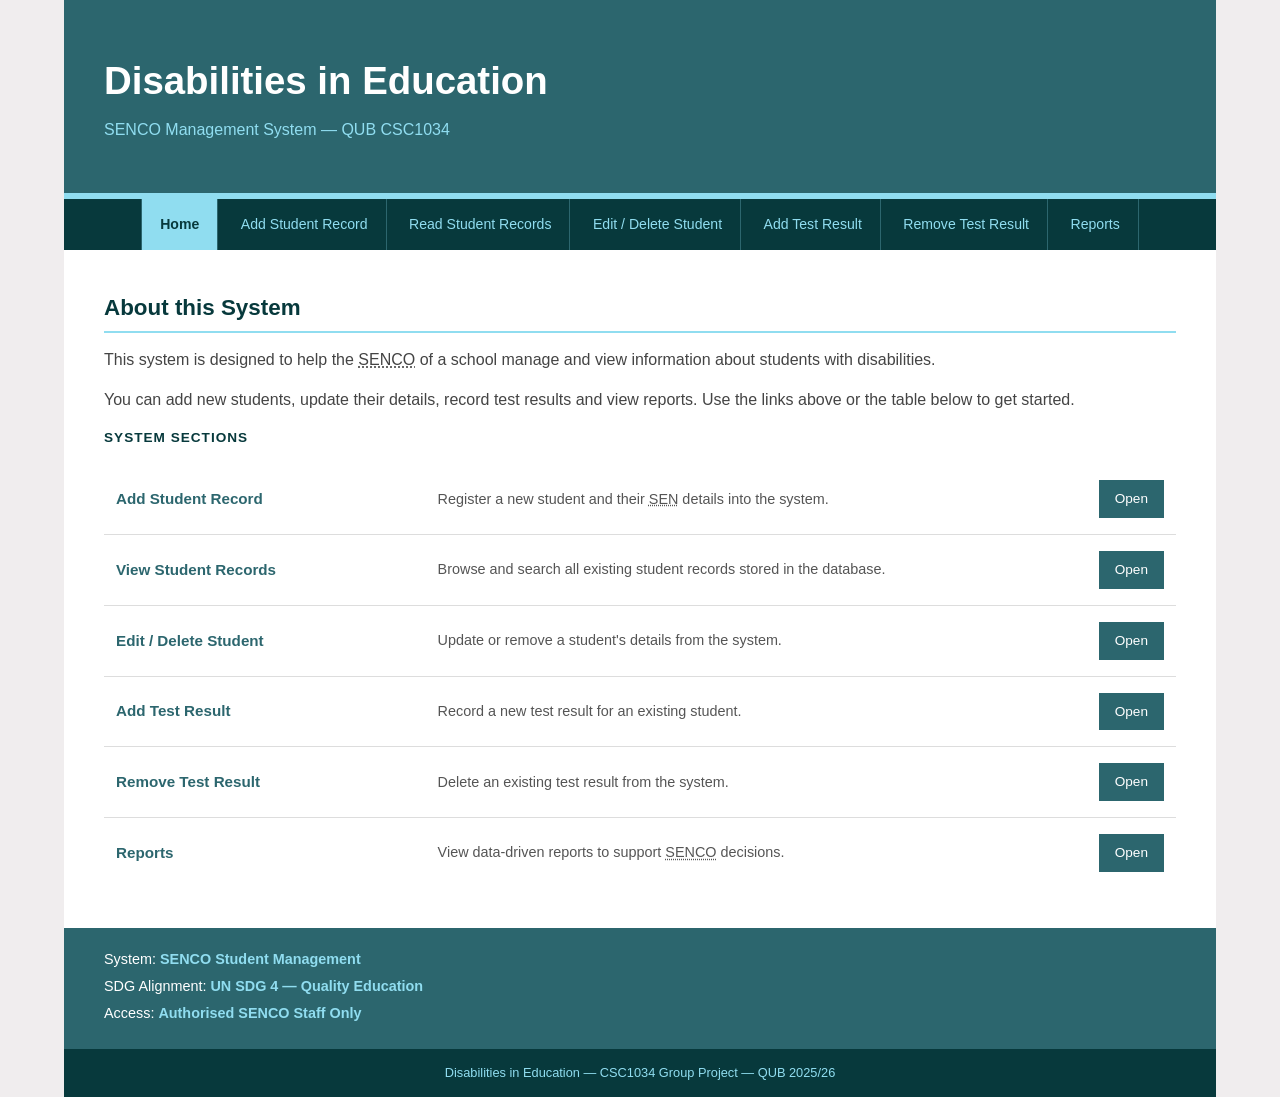
<file: main/index.html>
<!DOCTYPE html>
<html lang="en">
<head>
    <meta charset="UTF-8">
    <meta name="viewport" content="width=device-width, initial-scale=1.0">
    <title>Disabilities in Education</title>
    <link rel="stylesheet" href="css/style.css">
</head>
<body>
    <div class="wrapper">

        <div class="banner">
            <h1>Disabilities in Education</h1>
            <p>SENCO Management System &mdash; QUB CSC1034</p>
        </div>

        <div class="nav">
            <a href="index.html" class="active">Home</a>
            <a href="addRecord.html">Add Student Record</a>
            <a href="readRecords.html">Read Student Records</a>
            <a href="changeRecords.html">Edit / Delete Student</a>
            <a href="addNewTestResult.html">Add Test Result</a>
            <a href="removeTestResult.html">Remove Test Result</a>
            <a href="reports.html">Reports</a>
        </div>

        <div class="main">
            <h2>About this System</h2>
            <p>This system is designed to help the <abbr title="Special Educational Needs Co-Ordinator">SENCO</abbr> of a school manage and view information about students with disabilities.</p>
            <p>You can add new students, update their details, record test results and view reports. Use the links above or the table below to get started.</p>

            <div class="sections">
                <h3>System Sections</h3>
                <table>
                    <tr>
                        <td>Add Student Record</td>
                        <td>Register a new student and their <abbr title="Special Educational Need">SEN</abbr> details into the system.</td>
                        <td><a href="addRecord.html" class="btn">Open</a></td>
                    </tr>
                    <tr>
                        <td>View Student Records</td>
                        <td>Browse and search all existing student records stored in the database.</td>
                        <td><a href="readRecords.html" class="btn">Open</a></td>
                    </tr>
                    <tr>
                        <td>Edit / Delete Student</td>
                        <td>Update or remove a student's details from the system.</td>
                        <td><a href="changeRecords.html" class="btn">Open</a></td>
                    </tr>
                    <tr>
                        <td>Add Test Result</td>
                        <td>Record a new test result for an existing student.</td>
                        <td><a href="addNewTestResult.html" class="btn">Open</a></td>
                    </tr>
                    <tr>
                        <td>Remove Test Result</td>
                        <td>Delete an existing test result from the system.</td>
                        <td><a href="removeTestResult.html" class="btn">Open</a></td>
                    </tr>
                    <tr>
                        <td>Reports</td>
                        <td>View data-driven reports to support <abbr title="Special Educational Needs Co-Ordinator">SENCO</abbr> decisions.</td>
                        <td><a href="reports.html" class="btn">Open</a></td>
                    </tr>
                </table>
            </div>
        </div>

        <div class="info-bar">
            <p>System: <span>SENCO Student Management</span></p>
            <p>SDG Alignment: <span>UN SDG 4 &mdash; Quality Education</span></p>
            <p>Access: <span>Authorised SENCO Staff Only</span></p>
        </div>

        <div class="footer">
            <p>Disabilities in Education &mdash; CSC1034 Group Project &mdash; QUB 2025/26</p>
        </div>

    </div>
</body>
</html>
</file>
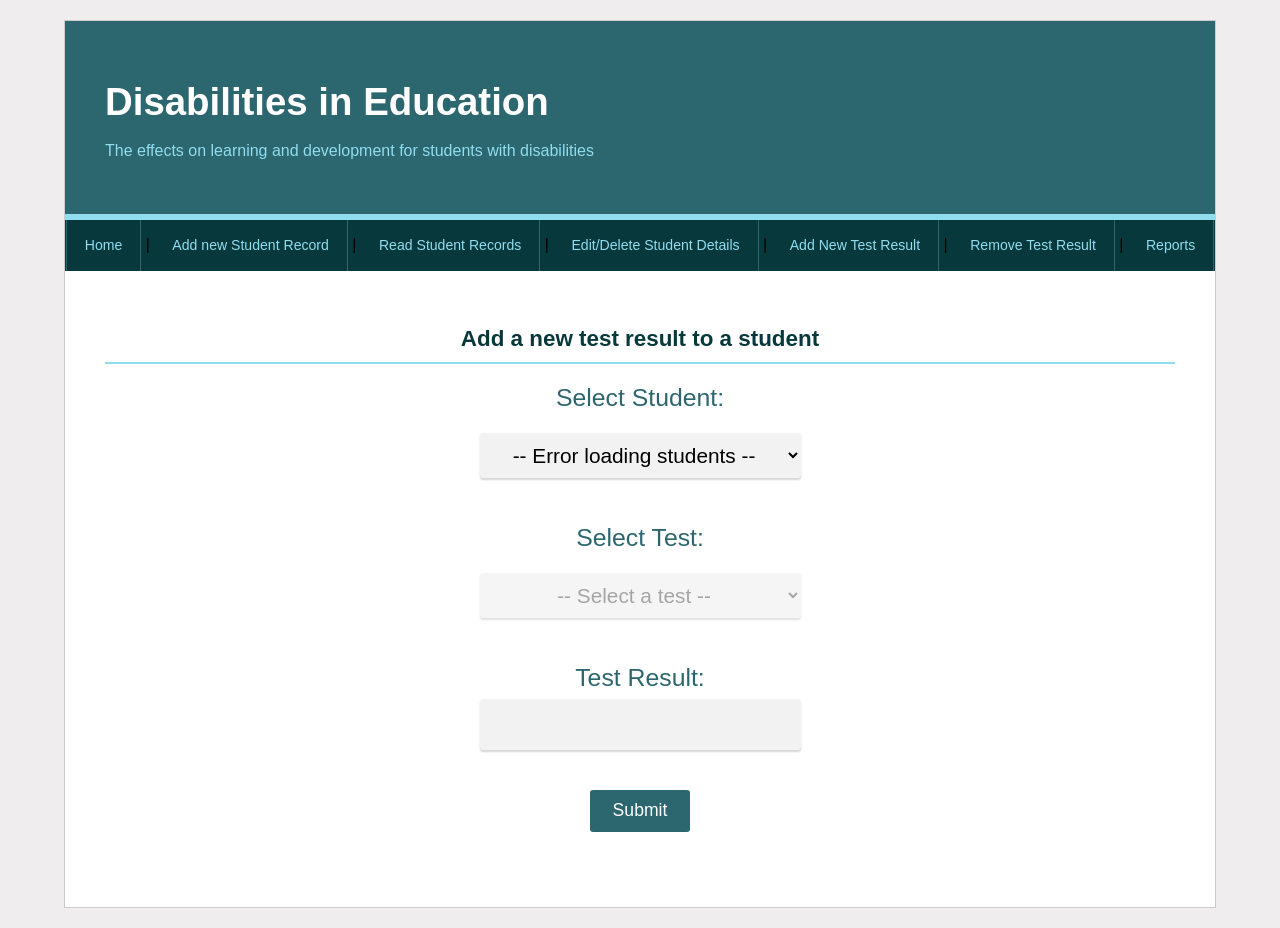
<file: main/addNewTestResult.html>
<!doctype html>
<html lang="en">
  <head>
    <meta charset="UTF-8" />
    <meta name="viewport" content="width=device-width, initial-scale=1.0" />
    <title>Disabilities in Education</title>
    <link rel="stylesheet" href="css/style.css" />
    <link rel="stylesheet" href="css/fixedFormStyling.css" />
  </head>
  <body>
    <div class="content">

      <div class="banner">
        <h1>Disabilities in Education</h1>
        <p>The effects on learning and development for students with disabilities</p>
      </div>

      <div class="nav">
        <p>
          <a href="index.html">Home</a> |
          <a href="addRecord.html">Add new Student Record</a> |
          <a href="readRecords.html">Read Student Records</a> |
          <a href="changeRecords.html">Edit/Delete Student Details</a> |
          <a href="addNewTestResult.html">Add New Test Result</a> |
          <a href="removeTestResult.html">Remove Test Result</a> |
          <a href="reports.html">Reports</a>
        </p>
      </div>

      <div class="main">
        <h2>Add a new test result to a student</h2>

        <form>

           <!-- ── Student Selection ── -->
          <div class="form-group">
            <label for="studentSelect" class="form-label select-label">Select Student:</label>
            <select id="studentSelect" name="studentID" class="form-input form-select">
              <option value="">-- Loading students... --</option>
            </select>
          </div>

          <!-- ── Test Selection ── -->
          <div class="form-group">
            <label for="testSelect" class="form-label select-label">Select Test:</label>
            <select id="testSelect" name="test" class="form-input form-select">
              <option value="">-- Select a test --</option>
              <!-- Options will be populated by JS -->
            </select>
          </div>

          <!-- ── Selected Test Info (populated by JS) ── -->
          <div id="testDetails" class="test-details"></div>

         


          <!-- ── Test Result ── -->
          <div class="form-group">
            <label for="testResult" class="form-label">Test Result:</label>
                <input type="number" id="testResult" name="testResult" class="form-input">
          </div>

          <input type="submit" class="form-btn" value="Submit" />

        </form>

        <div class="message" id="testMessage"></div>

      </div><!-- /.main -->
    </div><!-- /.content -->

    <script src="js/useSQL.js"></script>
    <script src="js/validation.js"></script>
    <script src="js/SQL_possible_methods/student.js"></script>
    <script src="js/SQL_possible_methods/test.js"></script>
    <script>

      let maxMarks = 0;
      document.getElementById('testSelect').disabled = true;
      document.getElementById('testResult').disabled = true;

      const createSelectOptions = (options) => {
        const selectElement = document.querySelector("#testSelect");

        for (let option of options) {
          const optionElement = document.createElement("option");
          optionElement.value = option.Test_ID;
          optionElement.textContent = option.Name;
          selectElement.appendChild(optionElement);
        }
      }
      
      document.addEventListener("DOMContentLoaded", async () => {
        
        
        // ── Element references ──
        let selectedTestId       = null;
        const testSelect         = document.querySelector("#testSelect");
        const studentSelect      = document.querySelector("#studentSelect");
        const testDetailsElement = document.querySelector("#testDetails");
        const messageDiv         = document.querySelector("#testMessage");
        const form               = document.querySelector("form");
        
        // ── Helpers ──
        
  
        const determineGrade = async (score, selectedTestDetails) => {
          const selectedTestLevel = selectedTestDetails.Name.split(" ")[0]; 

          const percentage = (score / selectedTestDetails.Total_Marks) * 100;

          switch (selectedTestLevel){
            case 'KS3':
            case 'GCSE':
              if (percentage >= 90) return 'A*';
              if (percentage >= 80) return 'A';
              if (percentage >= 70) return 'B';
              if (percentage >= 60) return 'C';
              if (percentage >= 50) return 'D';
              if (percentage >= 40) return 'E';
              if (percentage >= 30) return 'U';
              return 'Level 1';
              break;
            case 'AS':
            case 'A2':
              if (percentage >= 90) return 'A*';
              if (percentage >= 80) return 'A';
              if (percentage >= 70) return 'B';
              if (percentage >= 60) return 'C';
              if (percentage >= 50) return 'D';
              if (percentage >= 40) return 'E';
              return 'U';
              break;
            case 'BTEC':
              if (percentage >= 85) return 'Distinction*';
              if (percentage >= 70) return 'Distinction';
              if (percentage >= 60) return 'Merit';
              if (percentage >= 50) return 'Pass';
              return 'Fail';
              break;
          }
        };
        
        const showMessage = (message, type) => {
          messageDiv.textContent = message;
          messageDiv.className   = `message ${type}`;
        };

        const getSelectedTestDetails = async () => {
          if (!selectedTestId) {
            return { error: "No test selected" };
          }
          const query  = `SELECT Test_ID, Name, Total_Marks, Pass_Marks FROM Test WHERE Test_ID = ${selectedTestId};`;
          const result = await runQuery(query);
          return result;
        };

        const determinePassOrFail = (score, passMark = 60) => {
          return score >= passMark ? 1 : 0;
        };

        // ── Populate student dropdown on page load ──

        const loadStudents = async () => {
          const result = await getAllStudents();

          if (!result || result.error) {
            studentSelect.innerHTML = `<option value="">-- Error loading students --</option>`;
            return;
          }

          studentSelect.innerHTML = `<option value="">-- Select a student --</option>`;
          result.data.forEach(student => {
            const option = document.createElement("option");
            option.value       = student.Student_ID;
            option.textContent = `${student.Surname}, ${student.Forename} (ID: ${student.Student_ID})`;
            studentSelect.appendChild(option);
          });
        };

        await loadStudents();

        // ── Test dropdown change: show test details ──

        testSelect.addEventListener("change", async (event) => {
          selectedTestId = event.target.value;

          if (!selectedTestId) {
            testDetailsElement.textContent = "";
            return;
          }

          const result = await getSelectedTestDetails();

          if (!result || result.error) {
            testDetailsElement.textContent = "Error fetching test details: " + (result?.error ?? "Unknown error");
            return;
          }

          const testDetails = result.data[0];
          maxMarks = testDetails.Total_Marks;

          if (testDetails) {
            testDetailsElement.textContent =
              `Selected Test: ${testDetails.Name} | ` +
              `Total Marks: ${testDetails.Total_Marks} | ` +
              `Pass Marks: ${testDetails.Pass_Marks}`;
          } else {
            testDetailsElement.textContent = "Selected test details not found.";
          }
        });

        // ── Form submit ──

        form.addEventListener("submit", async (event) => {
          event.preventDefault();

          let selectedTestId = document.querySelector("#testSelect").value;
          const studentId      = document.querySelector("#studentSelect").value;
          const testResult     = document.querySelector("#testResult").value;

          if(Number(testResult) > Number(maxMarks)) {
            showMessage("Error, test result cannot be higher than max marks", "error");
            return;
          }
          const selectedTestDetailsResult = await getSelectedTestDetails();
          if (!selectedTestDetailsResult || selectedTestDetailsResult.error) {
            showMessage("Error fetching test details for validation: " + (selectedTestDetailsResult ? selectedTestDetailsResult.error : "Unknown error"), "error");
            return;
          }
          const selectedTestDetails = selectedTestDetailsResult.data[0];

          const grade = await determineGrade(testResult, selectedTestDetails);

          const testResults = {
            studentId : studentId,
            testId    : selectedTestId,
            score     : testResult,
            grade     : grade
          };

          // Validate inputs
          const validationMessage = validateTestResult(testResults, selectedTestDetails);
          if (validationMessage) {
            showMessage(validationMessage, "error");
            return;
          }

          // Fetch test details for pass mark
          const detailsResult = await getSelectedTestDetails();
          if (!detailsResult || detailsResult.error) {
            showMessage("Error fetching test details: " + (detailsResult?.error ?? "Unknown error"), "error");
            return;
          }

          const insertResult = await AddTestResult(
            escapeSql(testResults.studentId),
            escapeSql(testResults.testId),
            escapeSql(testResults.score),
            escapeSql(testResults.grade)
          );

          if (!insertResult || insertResult.error) {
            showMessage("Database error" + (insertResult ? ": " + insertResult.error : ""), "error");
            return;
          }

          showMessage("Test result added successfully!", "success");
          form.reset();
          selectedTestId = null;
          testDetailsElement.textContent = "";

          // Reload students in case any were added
          await loadStudents();
        });

        studentSelect.addEventListener("change", async (event) => {

          const testSelect = document.querySelector("#testSelect");
          testSelect.innerHTML = `<option value="">-- Select a test --</option>`;

          document.getElementById('testSelect').disabled = false;
          document.getElementById('testResult').disabled = false;
          
          const studentId = studentSelect.value;

          const getTestSql = `SELECT DISTINCT t.Test_ID, t.Name FROM Test t JOIN Class_Test ct on t.Test_ID = ct.Test_ID JOIN Student_Class sc ON ct.Class_ID = sc.Class_ID LEFT JOIN Test_Student ts ON t.Test_ID = ts.Test_ID AND ts.Student_ID = ${studentId} WHERE sc.Student_ID = ${studentId} AND ts.Test_ID IS NULL;`;
          console.log(getTestSql);
          const testsResult = await runQuery(getTestSql);
        
          if (!testsResult || testsResult.error) {
            testSelect.innerHTML = `<option value="">-- Error loading tests --</option>`;
            showMessage("Error fetching tests:", testsResult ? testsResult.error : "Unknown error", 'error');
            return;
          }

          console.log(testsResult);

          if(testsResult.affected_rows === 0){
            testSelect.innerHTML = `<option value="">-- No pending tests --</option>`;
            document.getElementById('testSelect').disabled = true;
            document.getElementById('testResult').disabled = true;
            return
          }
        
          createSelectOptions(testsResult.data);
        });
      });
    </script>
  </body>
</html>
</file>
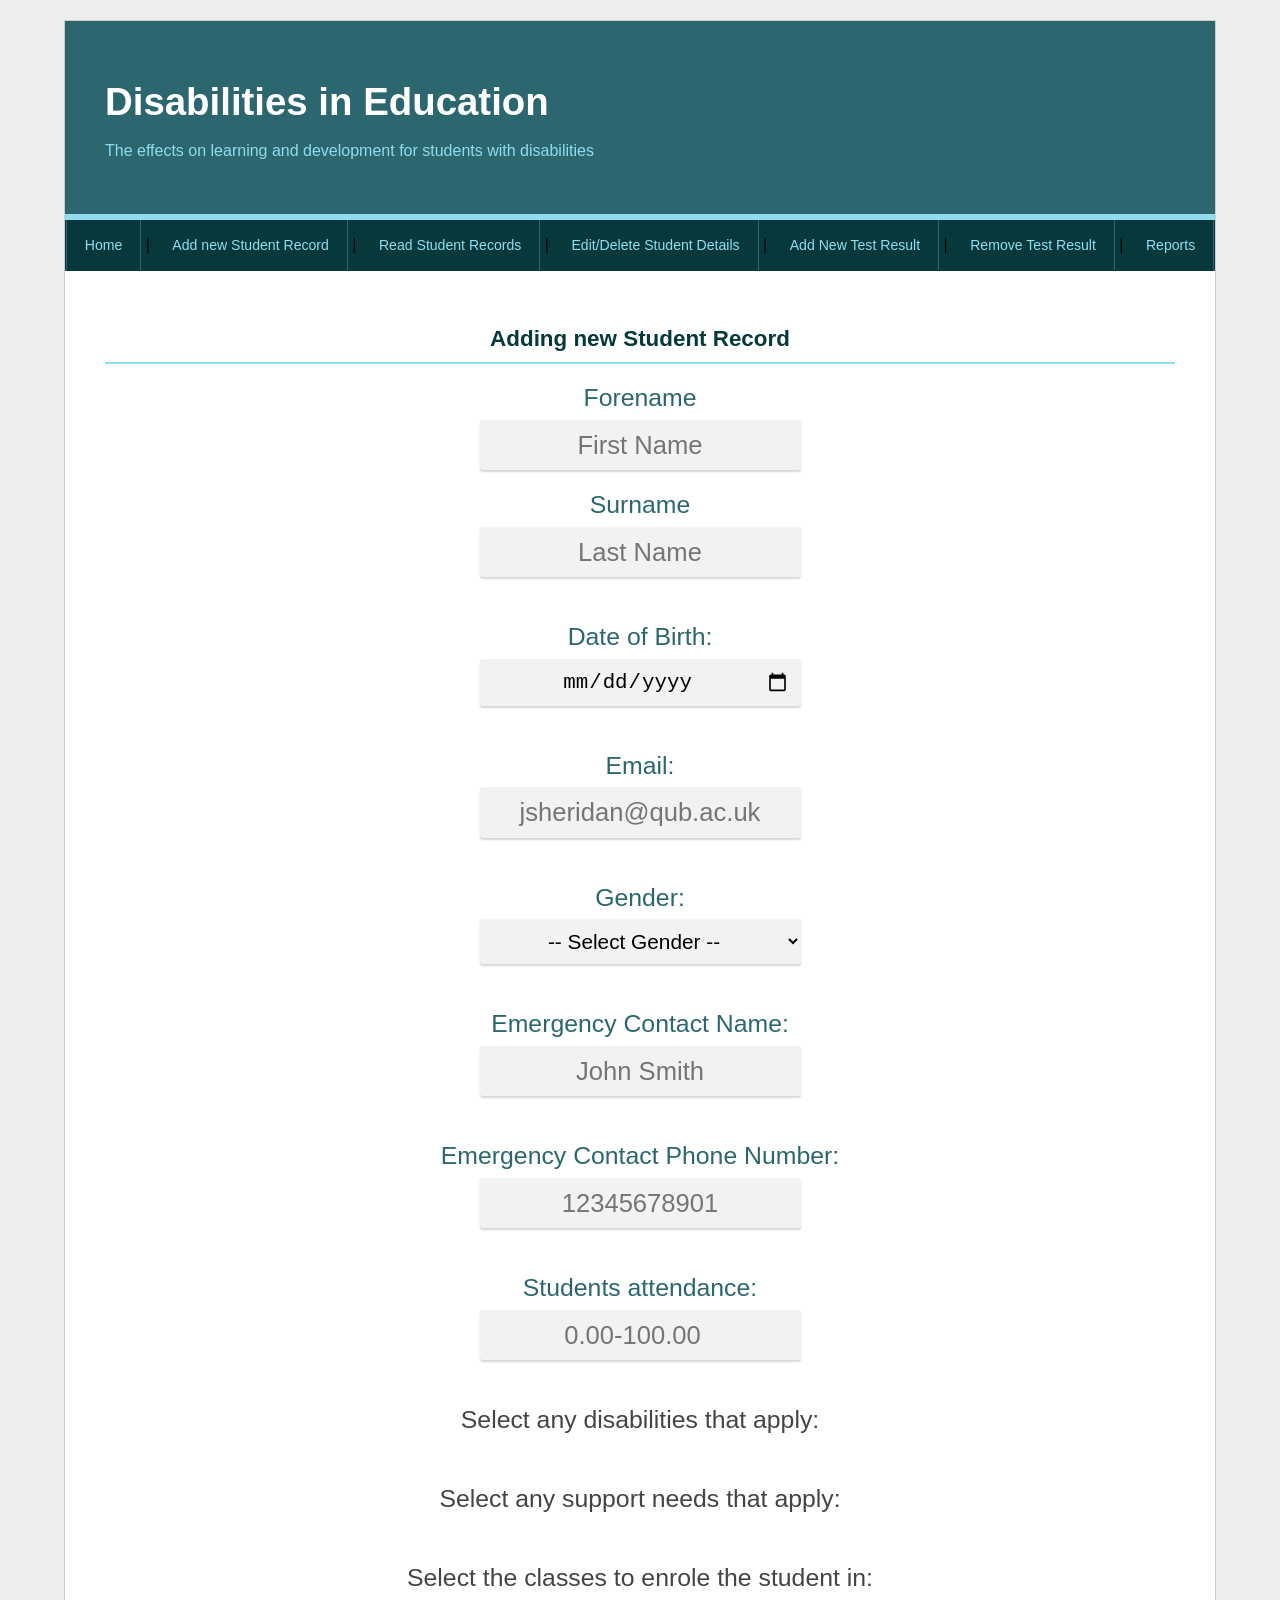
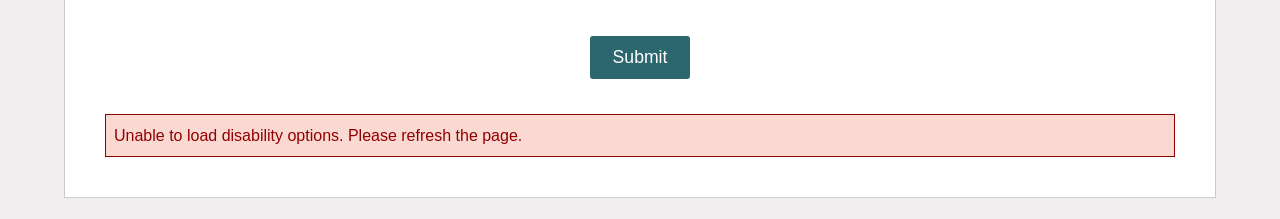
<file: main/addRecord.html>
<!doctype html>
<html lang="en">
  <head>
    <meta charset="UTF-8" />
    <meta name="viewport" content="width=device-width, initial-scale=1.0" />
    <title>Disabilities in Education</title>
    <link rel="stylesheet" href="css/style.css" />
    <link rel="stylesheet" href="css/fixedFormStyling.css" />
  </head>
  <body>
    <div class="content">
      <div class="banner">
        <h1>Disabilities in Education</h1>
        <p>
          The effects on learning and development for students with disabilities
        </p>
      </div>
      <div class="nav">
        <p>
          <a href="index.html">Home</a> |
          <a href="addRecord.html">Add new Student Record</a> |
          <a href="readRecords.html">Read Student Records</a> |
          <a href="changeRecords.html">Edit/Delete Student Details</a> |
          <a href="addNewTestResult.html">Add New Test Result</a> |
          <a href="removeTestResult.html">Remove Test Result</a> |
          <a href="reports.html">Reports</a>
        </p>
      </div>
      <div class="main">
        <form>
          <h2>Adding new Student Record</h2>
          <div class="form-group">
            <label class="form-label" for="studentFirstName">Forename</label>
            <input
              class="form-input"
              type="text"
              id="studentFirstName"
              name="studentName"
              placeholder="First Name"
              required
              oninput="saveLocalValues()"
            />
            <label class="form-label" for="studentLastName">Surname</label>
            <input
              class="form-input"
              type="text"
              id="studentLastName"
              name="studentName"
              placeholder="Last Name"
              required
              oninput="saveLocalValues()"
            />
          </div>

          <div class="form-group">
            <label class="form-label" for="studentDOB">Date of Birth:</label>
            <input
              class="form-input"
              type="date"
              id="studentDOB"
              name="studentDOB"
              required
              oninput="saveLocalValues()"
            />
          </div>

          <div class="form-group">
            <label class="form-label" for="studentEmail">Email:</label>
            <input
              class="form-input"
              type="email"
              id="studentEmail"
              name="studentEmail"
              placeholder="jsheridan@qub.ac.uk"
              required
              oninput="saveLocalValues()"
            />
          </div>

          <div class="form-group">
            <label for="studentGender" class="form-label">Gender:</label>
            <select class="form-input form-select" id="studentGender" name="studentGender" required oninput="saveLocalValues()">
              <option value="">-- Select Gender --</option>
              <option value="Male">Male</option>
              <option value="Female">Female</option>
              <option value="Other">Other</option>
            </select>
          </div>

          <div class="form-group">
            <label for="emergencyContactName" class="form-label">Emergency Contact Name:</label>
            <input 
            type="text" 
            id="emergencyContactName" 
            class="form-input" 
            placeholder="John Smith"
            name="emergencyContactName"
            required
            oninput="saveLocalValues()"
            />
          </div>

          <div class="form-group">
            <label for="emergencyContactPNum" class="form-label"
              >Emergency Contact Phone Number:</label
            >
            <input
              type="text"
              class="form-input"
              id="emergencyContactPNum"
              name="emergencyContactPNum"
              placeholder="12345678901"
              required
              oninput="saveLocalValues()"
            />
          </div>

           <div class="form-group">
            <label for="attendance" class="form-label"
              >Students attendance:</label
            >
            <input
              type="number" step="0.01" min="0" max="100"
              class="form-input"
              id="attendance"
              name="attendance"
              placeholder="0.00-100.00"
              required
              oninput="saveLocalValues()"
            />
          </div>

          <p class="form-label">Select any disabilities that apply:</p>
          <div class="form-group checkbox-container" id="disabilityCheckboxesContainer">
            <!-- Disability checkboxes will be dynamically inserted here -->
          </div>
          <p class="form-label">Select any support needs that apply:</p>
          <div class="form-group checkbox-container" id="assistanceCheckboxesContainer">
            <!-- Support need checkboxes will be dynamically inserted here -->
          </div>

          <p class="form-label"> Select the classes to enrole the student in: </p>
          <div class="form-group checkbox-container" id="classCheckboxContainer">
            <!-- class checkboxes will be dynamically inserted here -->
          </div>

          <input type="submit" class="form-btn" />
        </form>

        <div class="message" id="output"></div>
      </div>
    </div>

    <script src="js/useSQL.js"></script>
    <script src="js/validation.js"></script>
    <script src="js/SQL_possible_methods/student.js"></script>
    <script>
      // define function to show message to user
      const showMessage = (text, type) => {
        const output = document.getElementById("output");
        output.textContent = text;
        output.className = `message ${type}`;
      };

      const createCheckboxes = (container, options, type) => {

        switch (type) {
          case "disability":
            for (let checkbox of options) {
              // create each checkbox to fit the format for the custom checkbox css
              const checkboxGroup = document.createElement("div");
              checkboxGroup.classList.add("checkbox-group");
    
              const label = document.createElement("label");
              label.classList.add("control", "control--checkbox");
              label.setAttribute("for", checkbox.Disability_Name);
              label.textContent = checkbox.Disability_Name;
    
              const input = document.createElement("input");
              input.type = "checkbox";
              input.id = checkbox.Disability_Name;
              input.name = checkbox.Disability_Name;
              input.value = checkbox.Disability_ID;
              input.classList.add("disability-checkbox");
    
              const indicator = document.createElement("div");
              indicator.classList.add("control__indicator");
    
              label.appendChild(input);
              label.appendChild(indicator);
              checkboxGroup.appendChild(label);
    
              container.appendChild(checkboxGroup);
            }
            break;
          case "assistance":
            for (let checkbox of options) {
              const checkboxGroup = document.createElement("div");
              checkboxGroup.classList.add("checkbox-group");
    
              const label = document.createElement("label");
              label.classList.add("control", "control--checkbox");
              label.setAttribute("for", checkbox.Assistance_Name);
              label.textContent = checkbox.Assistance_Name;
    
              const input = document.createElement("input");
              input.type = "checkbox";
              input.id = checkbox.Assistance_Name;
              input.name = checkbox.Assistance_Name;
              input.value = checkbox.Assistance_ID;
              input.classList.add("support-checkbox");
    
              const indicator = document.createElement("div");
              indicator.classList.add("control__indicator");
    
              label.appendChild(input);
              label.appendChild(indicator);
              checkboxGroup.appendChild(label);
    
              container.appendChild(checkboxGroup);
            }
            break;
          case "classes": 
            for (let checkbox of options) {
              const checkboxGroup = document.createElement("div");
              checkboxGroup.classList.add("checkbox-group");
    
              const label = document.createElement("label");
              label.classList.add("control", "control--checkbox");
              label.setAttribute("for", checkbox.Class_Name);
              label.textContent = checkbox.Class_Name;
    
              const input = document.createElement("input");
              input.type = "checkbox";
              input.id = checkbox.Class_Name;
              input.name = checkbox.Class_Name;
              input.value = checkbox.Class_ID;
              input.classList.add("class-checkbox");
    
              const indicator = document.createElement("div");
              indicator.classList.add("control__indicator");
    
              label.appendChild(input);
              label.appendChild(indicator);
              checkboxGroup.appendChild(label);
    
              container.appendChild(checkboxGroup);
            }
            break;
        }
      }

      // select form
      let form = document.querySelector("form");
      //add event listener for form submit button press
      form.addEventListener("submit", async (event) => {
        event.preventDefault(); // prevent default operations from form submit

        //store input values in variables
        let studentFirstName = document.getElementById("studentFirstName").value;
        let studentLastName = document.getElementById("studentLastName").value;
        let studentDOB = document.getElementById("studentDOB").value;
        let studentEmail = document.getElementById("studentEmail").value;
        let studentGender = document.getElementById("studentGender").value;
        let studentEmergencyContactName = document.getElementById("emergencyContactName").value;
        let studentEmergencyContactPNum = document.getElementById("emergencyContactPNum").value;
        let attendance = document.getElementById("attendance").value;
        let studentDisabilities = Array.from(document.querySelectorAll('input[type="checkbox"][class="disability-checkbox"]:checked')).map(checkbox => checkbox.value); // check which disability checkboxes are ticked and add those values to an array
        let studentSupportNeeds = Array.from(document.querySelectorAll('input[type="checkbox"][class="support-checkbox"]:checked')).map(checkbox => checkbox.value); // same here but for support needs
        let studentClasses = Array.from(document.querySelectorAll('input[type="checkbox"][class="class-checkbox"]:checked')).map(checkbox => checkbox.value);

        console.log(studentClasses);

        // store data in an object to pass to validation function
        const student = {
          firstName: studentFirstName,
          lastName: studentLastName,
          dob: studentDOB,
          email: studentEmail,
          emergencyContact: `${studentEmergencyContactName} - ${studentEmergencyContactPNum}`,
          disabilities: studentDisabilities,
          assistance: studentSupportNeeds,
          gender: studentGender,
          classes: studentClasses,
          attendance: attendance
        };

        
        const validationMessage = validateStudent(student);

        if (validationMessage) {
          showMessage(validationMessage, "error");
          return;
        } else {
          const result = await addStudentToTable(student);

          //check if query was successful
          if (result && result.success) {
            showMessage("Student added successfully!", "success");
            document.querySelectorAll('input[type="checkbox"].class-checkbox').forEach(cb => {
              cb.disabled = false;
              cb.parentElement.style.color = "black";
            });
          } else {
            showMessage("Unable to add student.  Please try again.", "error");
          }
          clearLocalValues(); // Look at saveLocalVars.js for code
        }

        form.reset(); // reset form after submission
      });

      function getYearGroup(dob) {
  if (!dob) return -1;

  const today = new Date();
  const dobDate = new Date(dob);
  if (isNaN(dobDate)) return -1;

  // Academic year starts 1 September
  const academicYearStart = today.getMonth() >= 8
    ? today.getFullYear()
    : today.getFullYear() - 1;

  // Actual age on 1 September of the academic year
  const sept1 = new Date(academicYearStart, 8, 1);
  let ageOnSept1 = sept1.getFullYear() - dobDate.getFullYear();
  const hadBirthdayBySept1 =
    dobDate.getMonth() < 8 ||
    (dobDate.getMonth() === 8 && dobDate.getDate() === 1);
  if (!hadBirthdayBySept1) ageOnSept1--;

  const yearGroup = ageOnSept1 - 4;
  if (yearGroup < 7 || yearGroup > 13) return -1;
  return yearGroup;
}

      document.addEventListener('DOMContentLoaded', async () => {
        // get the data to create the disability checkboxes
        const getDisabilityCheckboxesSQL = 'SELECT d.Disability_ID, d.Disability_Name FROM Disability d';
        const disabilityCheckboxesResult = await runQuery(getDisabilityCheckboxesSQL);

        if (!disabilityCheckboxesResult || disabilityCheckboxesResult.error) {
          showMessage("Unable to load disability options.  Please refresh the page.", "error");
          return;
        }

        const disabilityCheckboxContainer = document.getElementById("disabilityCheckboxesContainer");
        createCheckboxes(disabilityCheckboxContainer, disabilityCheckboxesResult.data, 'disability');


        // get the data to create the support need checkboxes
        const getAssistanceCheckboxesSQL = 'SELECT a.Assistance_ID, a.Assistance_Name FROM Assistance a';
        const assistanceCheckboxesResult = await runQuery(getAssistanceCheckboxesSQL);

        if (!assistanceCheckboxesResult || assistanceCheckboxesResult.error) {
          showMessage("Unable to load support need options.  Please refresh the page.", "error");
          return;
        }

        const assistanceCheckboxContainer = document.getElementById("assistanceCheckboxesContainer");
        createCheckboxes(assistanceCheckboxContainer, assistanceCheckboxesResult.data, 'assistance');

        const getClassesSQL = 'SELECT c.Class_ID, c.Class_Name FROM Class c';
        const classCheckBox = await runQuery(getClassesSQL);

        console.log(classCheckBox.data);
        if(!classCheckBox || classCheckBox.error) {
          showMessage("Unable to load classes,  please refresh the page", "error");
        }

        const classCheckboxContainer = document.getElementById("classCheckboxContainer");
        createCheckboxes(classCheckboxContainer, classCheckBox.data, 'classes');




        document.getElementById('studentDOB').addEventListener('input', (e) =>{
          const inputDOB = e.target.value;

          const yearGroupBasedOnDOB = getYearGroup(inputDOB);

          let tag = null;

          switch(yearGroupBasedOnDOB) {
            case 7: {
              tag = '7A';
              break;
            }
            case 8: {
              tag = '8A';
              break;
            }
            case 9: {
              tag = '9A'
              break;
            }
            case 10: {
              tag = '10A';
              break;
            }
            case 11: {
              tag = '11A';
              break;
            }
            case 12: {
              tag = 'L6';
              break;
            }
            case 13: {
              tag = 'U6';
              break;
            }
          }
          
          const allCheckboxes = document.querySelectorAll('input[type="checkbox"].class-checkbox');

          allCheckboxes.forEach(classBox => {
            const name = classBox.name;
            console.log(name);
            if(name.includes(tag)) {
              classBox.disabled = false;
              classBox.parentElement.style.color = "black";
            } else {
              classBox.disabled = true;
              classBox.parentElement.style.color = "red";
            }
          })
        });

      });

    </script>

    <script src="js/saveLocalVars.js"></script>
  </body>
</html>
</file>
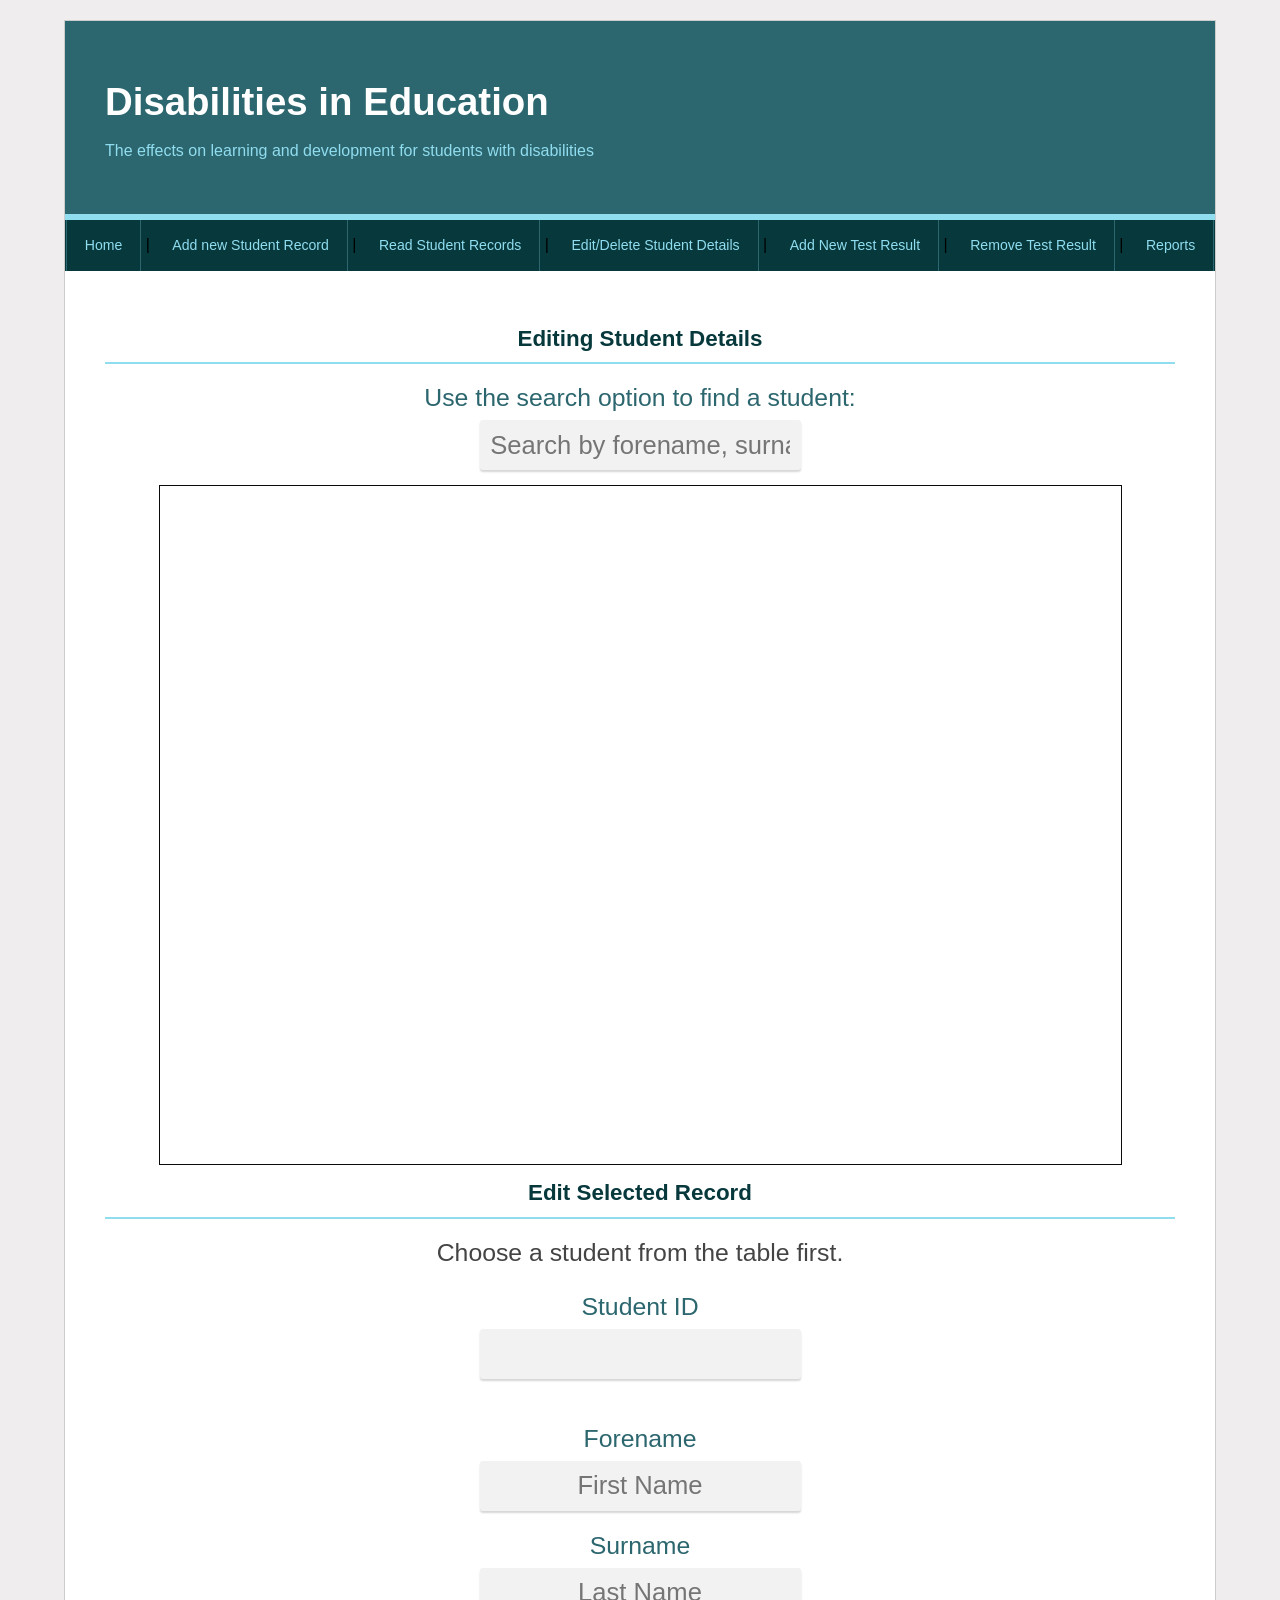
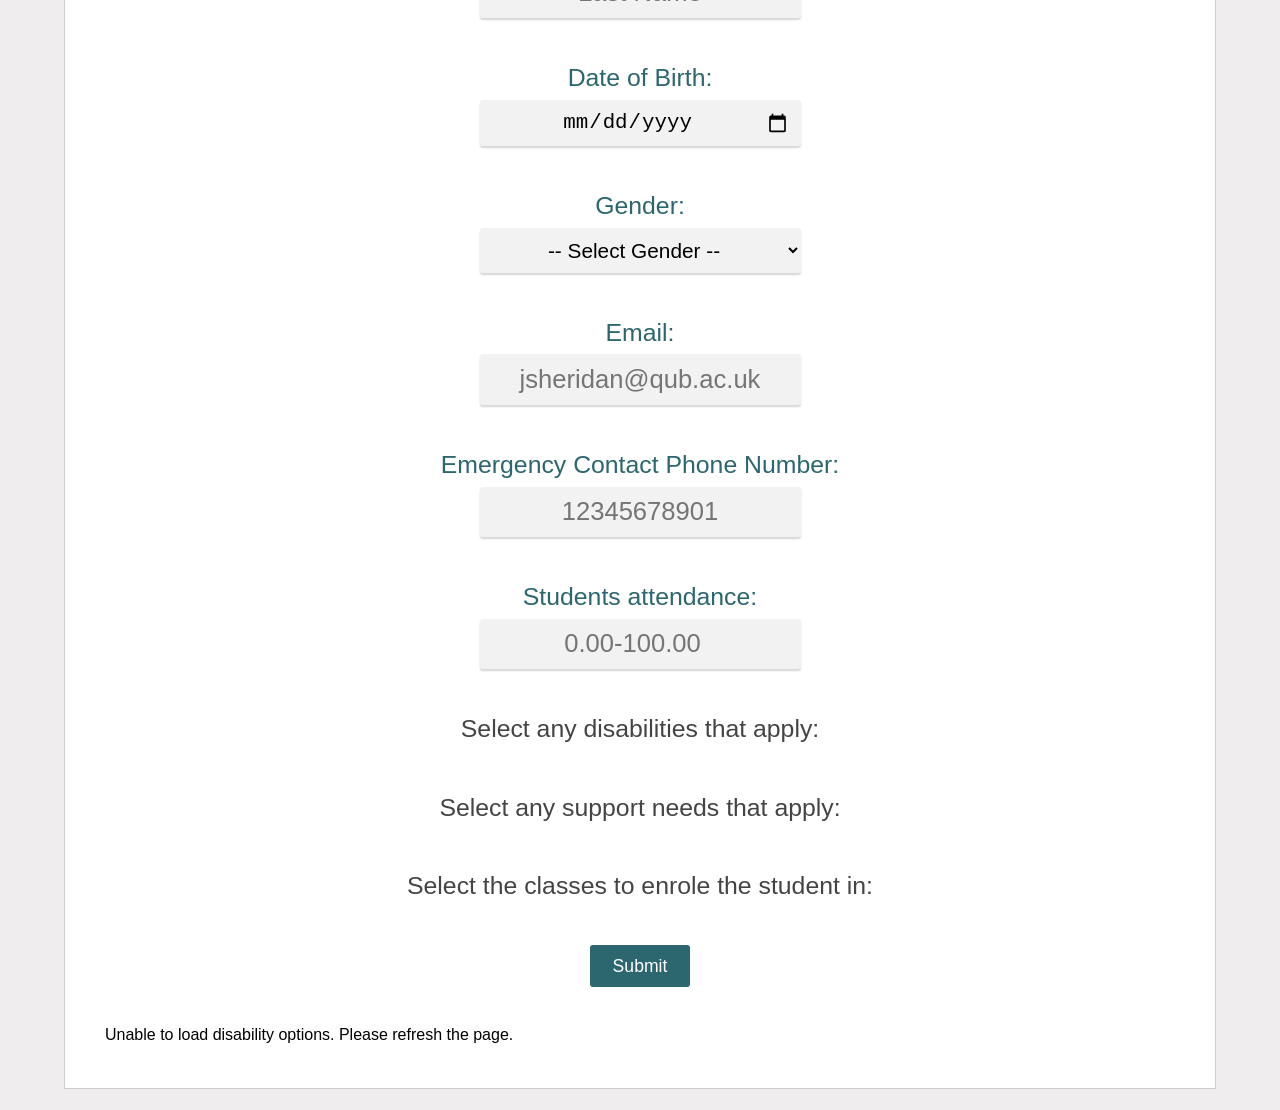
<file: main/changeRecords.html>
<!DOCTYPE html>
<html lang="en">
<head>
    <meta charset="UTF-8">
    <meta name="viewport" content="width=device-width, initial-scale=1.0">
    <title>Disabilities in Education</title>
    <link rel="stylesheet" href="css/style.css">
    <link rel="stylesheet" href="css/fixedFormStyling.css">
    <link rel="stylesheet" href="css/tableStyling.css">
</head>
<body>
    <div class="content">
        <div class="banner">
            <h1>Disabilities in Education</h1>
            <p>The effects on learning and development for students with disabilities</p>
        </div>
        <div class="nav">
            <p>
                <a href="index.html">Home</a> |
                <a href="addRecord.html">Add new Student Record</a> |
                <a href="readRecords.html">Read Student Records</a> |
                <a href="changeRecords.html">Edit/Delete Student Details</a> | 
                <a href="addNewTestResult.html">Add New Test Result</a> |
                <a href="removeTestResult.html">Remove Test Result</a> |
                <a href="reports.html">Reports</a>
            </p>
        </div>
        <div class="main">
            <h2>Editing Student Details</h2>

            <div>
              <label class="form-label"> Use the search option to find a student: </label>
              <input 
              type="text" 
              id="searchInput" 
              class="form-input" 
              placeholder="Search by forename, surname or ID..."/>
            </div>

            <div class="tableContainer"></div>

            <h2>Edit Selected Record</h2>

            <p id="selectedStudentText" class="form-label">Choose a student from the table first.</p>

            <form id="edit-form">

                <div class="form-group">
                    <label for="studentID" class="form-label">Student ID</label>
                    <input type="number" class="form-input" id="studentID" name="studentID" min="1" required>
                </div>
                <div class="form-group">
                    <label class="form-label" for="studentFirstName">Forename</label>
                    <input class="form-input" type="text" id="studentFirstName" name="studentFirstName" placeholder="First Name" required>
                    
                    <label class="form-label" for="studentFirstName">Surname</label>
                    <input class="form-input" type="text" id="studentLastName" name="studentLastName" placeholder="Last Name" required>
                </div>

                <div class="form-group">
                    <label class="form-label" for="studentDOB">Date of Birth:</label>
                    <input class="form-input" type="date" id="studentDOB" name="studentDOB" required>
                </div>

                <div class="form-group">
                  <label for="studentGender" class="form-label">Gender:</label>
                  <select name="studentGender" id="studentGender" class="form-input form-select" required >
                    <option value="">-- Select Gender --</option>
                    <option value="Male">Male</option>
                    <option value="Female">Female</option>
                    <option value="Other">Other</option>
                  </select>
                </div>

                <div class="form-group">
                    <label class="form-label" for="studentEmail">Email:</label>
                    <input class="form-input" type="email" id="studentEmail" name="studentEmail" placeholder="jsheridan@qub.ac.uk" required>
                </div>

                <div class="form-group">
                  <label for="emergencyContact" class="form-label">Emergency Contact Phone Number:</label>
                  <input type="text" class="form-input" id="emergencyContact" name="emergencyContact" placeholder="12345678901" required>
                </div>

                <div class="form-group">
                   <label for="attendance" class="form-label" >Students attendance:</label>
                   <input
                      type="number" step="0.01" min="0" max="100"
                      class="form-input"
                      id="attendance"
                      name="attendance"
                      placeholder="0.00-100.00"
                      required
                    />
                </div>


                <p class="form-label">Select any disabilities that apply:</p>
                <div class="form-group checkbox-container" id="disabilityCheckboxesContainer">
                  <!-- checkboxes will be dynamically inserted here -->
                </div>

                <p class="form-label">Select any support needs that apply:</p>
                <div class="form-group checkbox-container" id="assistanceCheckboxesContainer">
                  <!-- checkboxes will be dynamically inserted here -->
                </div>


                <p class="form-label"> Select the classes to enrole the student in: </p>
                <div class="form-group checkbox-container" id="classCheckboxContainer">
                  <!-- class checkboxes will be dynamically inserted here -->
                </div>

          <input type="submit" class="form-btn" />
        </form>

        <div class="message" id="output"></div>
        </div>
    </div>

    <script src="js/useSQL.js"></script>
    <script src="js/validation.js"></script>
    <script src="js/SQL_possible_methods/student.js"></script>
    <script src="js/SQL_possible_methods/disabilities.js"></script>
    <!-- <script src="js/saveLocalVars.js"></script> -->
    <script>
        // initialize variable for keeping track of the student the user wants to edit/delete/
        let selectedStudentID = null;

        // resets all form elements
        const resetForm = () => {
            const form = document.querySelector("#edit-form")
            const selectedStudentText = document.querySelector("#selectedStudentText");
            
            form.reset();

            selectedStudentID = null;
            selectedStudentText.textContent = "Choose a student from the table first.";
        }

        const showMessage = (text, type) => {
          const output = document.querySelector("#output");
          output.textContent = text;
          output.className = `message${type}`;
        };

        // clears the message so user wont get confused after doing multiple things in a row
        
        const clearMessage = () => {
          const output = document.querySelector("#output");
          output.textContent = "";
          output.className = "message";
        };

        // -- Student selection --
        const selectStudent = (student) => {
            resetForm();

            // copy the values from the chosen student into the form so they can be edited
            selectedStudentID = Number(student.Student_ID);
            document.querySelector("#studentID").value = student.Student_ID;
            document.querySelector("#studentFirstName").value = student.Forename;
            document.querySelector("#studentLastName").value = student.Surname;
            document.querySelector("#studentDOB").value = student.DOB;
            document.querySelector("#studentGender").value = student.Gender;
            document.querySelector("#studentEmail").value = student.Email;
            document.querySelector("#emergencyContact").value = student.Emergency_Contact;
            document.querySelector("#attendance").value = student.Attendance_Percentage;

            UpdateClassCheckBoxes(student.DOB);

            

            console.log("run line");
            console.log(student);
            

            const disabilities = student.Disabilities ? student.Disabilities.split(", ") : [];
            const assistances = student.Assistance ? student.Assistance.split(", ") : [];
            const classes = student.Classes ? student.Classes.split(", ") : [];
            
            const ticks = [...disabilities, ...assistances]; // Combines the two arrays into one

            console.log(ticks);
            for(const tick of ticks){
              const checkbox = document.querySelector(`input[type=checkbox][Name*="${tick}"]`);
              if(checkbox) {
                checkbox.checked = true;
              }
            }
            console.log(classes);
            for(const cls of classes) {
              const checkbox = document.querySelector(`input[type=checkbox][Name="${cls}"]`);
              if(checkbox) {
                checkbox.checked = true;
              }
            }

            document.querySelector("#selectedStudentText").textContent = `
              Editing student #${student.Student_ID}: ${student.Forename} ${student.Surname}
            `;
            clearMessage();
        };

        // -- Table --

        const createCell = (text) => {
          const td = document.createElement("td");
          td.textContent = text ?? "";
          return td;
        };

        const printTable = async () => {

            // select div surrounding table
            const output = document.querySelector(".tableContainer");
            output.textContent = ""; // div surrounding table is reset
            
            // required sql
            const sql = "SELECT s.Student_ID, s.Forename, s.Surname, s.Email, s.Emergency_Contact, GROUP_CONCAT(DISTINCT d.Disability_Name SEPARATOR ', ') AS Disabilities, GROUP_CONCAT(DISTINCT a.Assistance_Name SEPARATOR ', ') AS Assistance, GROUP_CONCAT(DISTINCT c.Class_Name SEPARATOR ', ') AS Classes, DATE_FORMAT(s.DOB, '%Y-%m-%d') AS DOB, s.Gender, s.Attendance_Percentage FROM Student s LEFT JOIN Student_Disability_Support sds ON s.Student_ID = sds.Student_ID LEFT JOIN Assistance a ON sds.Assistance_ID = a.Assistance_ID LEFT JOIN Disability d ON sds.Disability_ID = d.Disability_ID LEFT JOIN Student_Class sc ON s.Student_ID = sc.Student_ID LEFT JOIN Class c ON sc.Class_ID = c.Class_ID GROUP BY s.Student_ID ORDER BY s.Student_ID";
            const result = await runQuery(sql);

            // check if the data was returned properly
            if(!result?.data?.length) {
              output.textContent = "No student records found";
              return;
            }

            //create a table element in the html
            const table = document.createElement("table");

            const headings = ["Student ID", 
            "First Name", 
            "Last Name", 
            "Email", 
            "DOB", 
            "Gender",
            "Emergency Contact", 
            "Disabilities", 
            "Assistance", 
            "Attendance",
            "Action"];

            // create the table headings row
            const thead = table.createTHead();
            const headerRow = thead.insertRow();

            // create column headings
            for (let heading of headings) {
                const th = document.createElement("th");
                th.textContent = heading;
                headerRow.appendChild(th);
            }

            // create the body of the table
            const tbody = table.createTBody();

            // add each row returned from sql query to table
            for(const row of result.data) {
              const tr = tbody.insertRow();

              tr.append(
                createCell(row.Student_ID),
                createCell(row.Forename),
                createCell(row.Surname),
                createCell(row.Email),
                createCell(row.DOB),
                createCell(row.Gender),
                createCell(row.Emergency_Contact),
                createCell(row.Disabilities),
                createCell(row.Assistance),
                createCell(row.Attendance_Percentage),
                createActionCell(row)
              );
            }

            output.appendChild(table);
    };


    const createActionCell = (row) => {
      const td = document.createElement("td");

      // create a button to select a student for editing
      const editButton = document.createElement("button");
      editButton.textContent = "Edit";
      editButton.classList.add("table-btn", "green-table-btn");
      editButton.addEventListener("click", () => selectStudent(row));

      // create a button to delete the student
      const deleteButton = document.createElement("button");
      deleteButton.textContent = "Delete";
      deleteButton.classList.add("table-btn", "red-table-btn");
      deleteButton.addEventListener("click", () => handleDelete(row));

      // add buttons to row of the table
      td.append(editButton, deleteButton);
      return td;
    }


    const handleDelete = async (row) => {
      // check with user before deleting the record as this action cannot be undone
      const confirmed = confirm(`Delete student #${row.Student_ID}: ${row.Forename} ${row.Surname}? This action cannot be undone.`);
      if(!confirmed) return;

      
      const result = await deleteStudentFromTable(row.Student_ID);

      if(result == true) {
        showMessage("Student record permanently deleted.", "success");
        if(selectedStudentID === Number(row.Student_ID)) resetForm();
        printTable();
      } else {
        showMessage(result?.error ?? "Unable to delete the record.", "error");
      }
    }

    const filterTable = async (searchText) => {
    resetForm();

    const output = document.querySelector(".tableContainer");
    output.textContent = ""; // clear the table first

    // if search is empty, just show the full table
    if(!searchText) {
      printTable();
      return;
    }
  
const sql = `SELECT s.Student_ID, s.Forename, s.Surname, s.Email, s.Emergency_Contact, s.Attendance_Percentage,
  GROUP_CONCAT(DISTINCT d.Disability_Name SEPARATOR ', ') AS Disabilities, 
  GROUP_CONCAT(DISTINCT a.Assistance_Name SEPARATOR ', ') AS Assistance, 
  GROUP_CONCAT(DISTINCT c.Class_Name SEPARATOR ', ') AS Classes,
  DATE_FORMAT(s.DOB, '%Y-%m-%d') AS DOB, 
  s.Gender,
  s.Attendance_Percentage
  FROM Student s 
  LEFT JOIN Student_Disability_Support sds ON s.Student_ID = sds.Student_ID 
  LEFT JOIN Assistance a ON sds.Assistance_ID = a.Assistance_ID 
  LEFT JOIN Disability d ON sds.Disability_ID = d.Disability_ID 
  LEFT JOIN Student_Class sc ON s.Student_ID = sc.Student_ID
  LEFT JOIN Class c ON sc.Class_ID = c.Class_ID
  WHERE s.Forename LIKE '${searchText}%' OR s.Surname LIKE '${searchText}%' OR s.Student_ID LIKE '${searchText}%'
  GROUP BY s.Student_ID 
  ORDER BY s.Student_ID`;

    const result = await runQuery(sql);

    if(!result?.data?.length) {
        output.textContent = "No student records found";
        return;
    }

    const table = document.createElement("table"); // create a new table

    const headings = ["Student ID", 
      "First Name", 
      "Last Name", 
      "Email", 
      "DOB", 
      "Gender",
      "Emergency Contact", 
      "Disabilities", 
      "Assistance",
      "Attendance",
      "Action"];

    const thead = table.createTHead();
    const headerRow = thead.insertRow();

    for (let heading of headings) {
        const th = document.createElement("th");
        th.textContent = heading;
        headerRow.appendChild(th);
    }

    const tbody = table.createTBody();

    for(const row of result.data) {
      const tr = tbody.insertRow();

      tr.append(
        createCell(row.Student_ID),
        createCell(row.Forename),
        createCell(row.Surname),
        createCell(row.Email),
        createCell(row.DOB),
        createCell(row.Gender),
        createCell(row.Emergency_Contact),
        createCell(row.Disabilities),
        createCell(row.Assistance),
        createCell(row.Attendance_Percentage),
        createActionCell(row)
      );
    }

    output.appendChild(table);
}

const createCheckboxes = (container, options, type) => {

        switch (type) {
          case "disability":
            for (let checkbox of options) {
              // create each checkbox to fit the format for the custom checkbox css
              const checkboxGroup = document.createElement("div");
              checkboxGroup.classList.add("checkbox-group");
    
              const label = document.createElement("label");
              label.classList.add("control", "control--checkbox");
              label.setAttribute("for", checkbox.Disability_Name);
              label.textContent = checkbox.Disability_Name;
    
              const input = document.createElement("input");
              input.type = "checkbox";
              input.id = checkbox.Disability_Name;
              input.name = checkbox.Disability_Name;
              input.value = checkbox.Disability_ID;
              input.classList.add("disability-checkbox");
    
              const indicator = document.createElement("div");
              indicator.classList.add("control__indicator");
    
              label.appendChild(input);
              label.appendChild(indicator);
              checkboxGroup.appendChild(label);
    
              container.appendChild(checkboxGroup);
            }
            break;
          case "assistance":
            for (let checkbox of options) {
              const checkboxGroup = document.createElement("div");
              checkboxGroup.classList.add("checkbox-group");
    
              const label = document.createElement("label");
              label.classList.add("control", "control--checkbox");
              label.setAttribute("for", checkbox.Assistance_Name);
              label.textContent = checkbox.Assistance_Name;
    
              const input = document.createElement("input");
              input.type = "checkbox";
              input.id = checkbox.Assistance_Name;
              input.name = checkbox.Assistance_Name;
              input.value = checkbox.Assistance_ID;
              input.classList.add("support-checkbox");
    
              const indicator = document.createElement("div");
              indicator.classList.add("control__indicator");
    
              label.appendChild(input);
              label.appendChild(indicator);
              checkboxGroup.appendChild(label);
    
              container.appendChild(checkboxGroup);
            }
            break;
          case "classes": 
            for (let checkbox of options) {
              const checkboxGroup = document.createElement("div");
              checkboxGroup.classList.add("checkbox-group");
    
              const label = document.createElement("label");
              label.classList.add("control", "control--checkbox");
              label.setAttribute("for", checkbox.Class_Name);
              label.textContent = checkbox.Class_Name;
    
              const input = document.createElement("input");
              input.type = "checkbox";
              input.id = checkbox.Class_Name;
              input.name = checkbox.Class_Name;
              input.value = checkbox.Class_ID;
              input.classList.add("class-checkbox");
    
              const indicator = document.createElement("div");
              indicator.classList.add("control__indicator");
    
              label.appendChild(input);
              label.appendChild(indicator);
              checkboxGroup.appendChild(label);
    
              container.appendChild(checkboxGroup);
            }
          break;
        }
      }

      function getYearGroup(dob) {
  if (!dob) return -1;

  const today = new Date();
  const dobDate = new Date(dob);
  if (isNaN(dobDate)) return -1;

  // Academic year starts 1 September
  const academicYearStart = today.getMonth() >= 8
    ? today.getFullYear()
    : today.getFullYear() - 1;

  // Actual age on 1 September of the academic year
  const sept1 = new Date(academicYearStart, 8, 1);
  let ageOnSept1 = sept1.getFullYear() - dobDate.getFullYear();
  const hadBirthdayBySept1 =
    dobDate.getMonth() < 8 ||
    (dobDate.getMonth() === 8 && dobDate.getDate() === 1);
  if (!hadBirthdayBySept1) ageOnSept1--;

  const yearGroup = ageOnSept1 - 4;
  if (yearGroup < 7 || yearGroup > 13) return -1;
  return yearGroup;
}

    // wait for page to load before adding event listeners to elements and creating the table
    document.addEventListener("DOMContentLoaded", async () => {
      // get the data to create the disability checkboxes
        const getDisabilityCheckboxesSQL = 'SELECT d.Disability_ID, d.Disability_Name FROM Disability d';
        const disabilityCheckboxesResult = await runQuery(getDisabilityCheckboxesSQL);

        if (!disabilityCheckboxesResult || disabilityCheckboxesResult.error) {
          showMessage("Unable to load disability options.  Please refresh the page.", "error");
          return;
        }

        const disabilityCheckboxContainer = document.getElementById("disabilityCheckboxesContainer");
        createCheckboxes(disabilityCheckboxContainer, disabilityCheckboxesResult.data, 'disability');


        // get the data to create the support need checkboxes
        const getAssistanceCheckboxesSQL = 'SELECT a.Assistance_ID, a.Assistance_Name FROM Assistance a';
        const assistanceCheckboxesResult = await runQuery(getAssistanceCheckboxesSQL);

        if (!assistanceCheckboxesResult || assistanceCheckboxesResult.error) {
          showMessage("Unable to load support need options.  Please refresh the page.", "error");
          return;
        }

        const assistanceCheckboxContainer = document.getElementById("assistanceCheckboxesContainer");
        createCheckboxes(assistanceCheckboxContainer, assistanceCheckboxesResult.data, 'assistance');

        const getClassesSQL = 'SELECT c.Class_ID, c.Class_Name FROM Class c';
        const classCheckBox = await runQuery(getClassesSQL);

        console.log(classCheckBox.data);
        if(!classCheckBox || classCheckBox.error) {
          showMessage("Unable to load classes,  please refresh the page", "error");
        }

        const classCheckboxContainer = document.getElementById("classCheckboxContainer");
        createCheckboxes(classCheckboxContainer, classCheckBox.data, 'classes');
        resetForm();
        printTable();

        document.querySelector("#edit-form").addEventListener("submit", async (event) => {
          event.preventDefault();

          if (selectedStudentID === null) {
            showMessage("Please choose a student to edit.", "error");
            return;
          }

        const student = {
            studentID: Number(document.querySelector("#studentID").value),
            firstName: document.querySelector("#studentFirstName").value,
            lastName: document.querySelector("#studentLastName").value,
            email: document.querySelector("#studentEmail").value,
            dob: document.querySelector("#studentDOB").value,
            emergencyContact: document.getElementById("emergencyContact").value,
            attendance: document.getElementById("attendance").value,
            disabilities: Array.from(document.querySelectorAll("input.disability-checkbox:checked")).map(cb => cb.value),
            assistance:   Array.from(document.querySelectorAll("input.support-checkbox:checked")).map(cb => cb.value),
            classes:      Array.from(document.querySelectorAll("input.class-checkbox:checked")).map(cb => cb.value)
          };
          console.log("run line");

          console.log(student.attendance);

          const validationMessage = validateStudent(student);
          if(validationMessage) {
            showMessage(validationMessage, "error");
            return;
          }

          const result = await editStudentFromTable(document.querySelector("#studentID").value, student);

if(result?.success) {
  showMessage("Student record updated successfully.", "success");
  resetForm();
  printTable();

  // re-enable all class checkboxes and reset their label colour
  document.querySelectorAll('input[type="checkbox"].class-checkbox').forEach(cb => {
    cb.disabled = false;
    cb.parentElement.style.color = "black";
  });
}
        });

      document.getElementById('studentDOB').addEventListener('input', (e) => {
            UpdateClassCheckBoxes(e.target.value);
        });
    });

    const UpdateClassCheckBoxes = (dob) =>{
          const inputDOB = dob;

          const yearGroupBasedOnDOB = getYearGroup(inputDOB);

          let tag = null;

          switch(yearGroupBasedOnDOB) {
            case 7: {
              tag = '7A';
              break;
            }
            case 8: {
              tag = '8A';
              break;
            }
            case 9: {
              tag = '9A'
              break;
            }
            case 10: {
              tag = '10A';
              break;
            }
            case 11: {
              tag = '11A';
              break;
            }
            case 12: {
              tag = 'L6';
              break;
            }
            case 13: {
              tag = 'U6';
              break;
            }
          }
          
          const allCheckboxes = document.querySelectorAll('input[type="checkbox"].class-checkbox');

          allCheckboxes.forEach(classBox => {
            const name = classBox.name;
            console.log(name);
            if(name.includes(tag)) {
              classBox.disabled = false;
              classBox.parentElement.style.color = "black";
            } else {
              classBox.disabled = true;
              classBox.checked = false;
              classBox.parentElement.style.color = "red";
            }
          })
    };

    document.querySelector("#studentID").addEventListener("input", async (event) => {
      event.preventDefault();
      const currentStudentId = document.querySelector("#studentID").value;

      const student = await getStudentById(currentStudentId);
      const data = student.data[0];

      document.querySelector("#studentFirstName").value = data.Forename;
      document.querySelector("#studentLastName").value = data.Surname;
      document.querySelector("#studentEmail").value = data.Email
      document.querySelector("#studentDOB").value = data.DOB
      document.getElementById("emergencyContact").value = data.Emergency_Contact;
      document.querySelector("#attendance").value = data.Attendance_Percentage;
      UpdateClassCheckBoxes(data.DOB);
      console.log("run line");

      let disabilities = await getAllDisabilityNamesFromStudentId(currentStudentId);
      disabilities = disabilities.data ?? [];

      for(const disability of disabilities) {
        const tickBox = document.querySelector(`input[type=checkbox][value*="${disability}"]`);
        if(tickBox) tickBox.checked = true;
      }

    });

    document.querySelector("#searchInput").addEventListener("input", (event) => {
      const searchText = event.target.value.trim();

      clearTimeout(window.searchTimeout);
      window.searchTimeout = setTimeout(() => {
        if(searchText.length !== 0) {
        filterTable(searchText);
      } else {
        printTable();
      }
      }, 300);
    });

    </script>
</body>
</html>
</file>
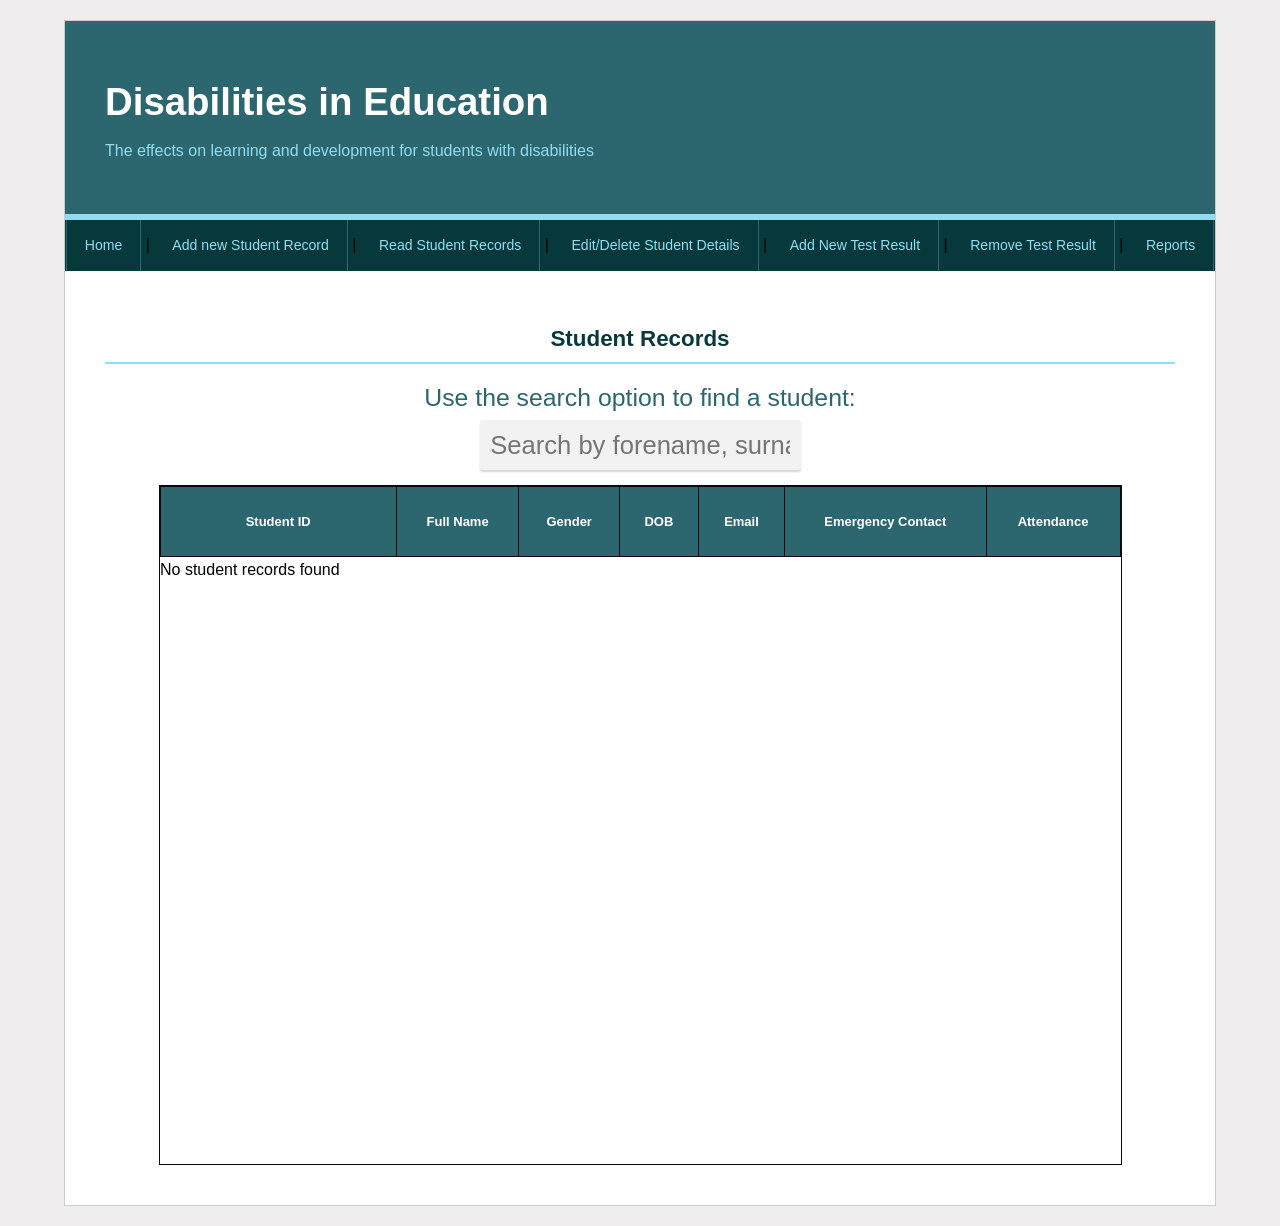
<file: main/readRecords.html>
<!DOCTYPE html>
<html lang="en">
<head>
    <meta charset="UTF-8">
    <meta name="viewport" content="width=device-width, initial-scale=1.0">
    <title>Disabilities in Education</title>
    <link rel="stylesheet" href="css/style.css">
    <link rel="stylesheet" href="css/tableStyling.css">
    <link rel="stylesheet" href="css/fixedFormStyling.css">
</head>
<body>
    <div class="content">
        <div class="banner">
            <h1>Disabilities in Education</h1>
            <p>The effects on learning and development for students with disabilities</p>
        </div>
        <div class="nav">
            <p>
                <a href="index.html">Home</a> |
                <a href="addRecord.html">Add new Student Record</a> |
                <a href="readRecords.html">Read Student Records</a> |
                <a href="changeRecords.html">Edit/Delete Student Details</a> | 
                <a href="addNewTestResult.html">Add New Test Result</a> |
                <a href="removeTestResult.html">Remove Test Result</a> |
                <a href="reports.html">Reports</a>
            </p>
        </div>
        <div class="main">
            <h2>Student Records</h2>
            <div>
                <label class="form-label"> Use the search option to find a student: </label>
                <input 
                    type="text" 
                    id="searchInput" 
                    class="form-input" 
                    placeholder="Search by forename, surname or ID..."
                />
            </div>
            <div class="tableContainer">
                <table>
                    <thead>
                        <tr>
                            <th>Student ID</th>
                            <th>Full Name</th>
                            <th>Gender </th>
                            <th>DOB</th>
                            <th>Email</th>
                            <th>Emergency Contact</th>
                            <th>Attendance</th>
                        </tr>
                    </thead>
                    <tbody id="tableBody">
                        <!-- Student records will be dynamically inserted here -->
                    </tbody>
                </table>
            </div>
        </div>
    </div>

    <script src="js/useSQL.js"></script>
    <script src="js/SQL_possible_methods/student.js"></script>
    <script>

        const resetForm = () => {
            const output = document.querySelector("#tableBody");
            output.textContent = "";
        }
        const printTable = async () => {

            // select div surrounding table
            const output = document.querySelector("#tableBody");
            output.textContent = ""; // div surrounding table is reset
            
            const result = await getAllStudents();

            // check if the data was returned properly
            if(!result?.data?.length) {
              output.textContent = "No student records found";
              return;
            }

            const students = result.data;

            for (const student of students){
                let tableBody = document.querySelector('#tableBody');
                let newRow = tableBody.insertRow();
                newRow.insertCell(0).textContent = student.Student_ID;
                newRow.insertCell(1).textContent = student.Forename + " " + student.Surname;
                newRow.insertCell(2).textContent = student.Gender;
                newRow.insertCell(3).textContent = student.DOB;
                newRow.insertCell(4).textContent = student.Email;
                newRow.insertCell(5).textContent = student.Emergency_Contact;
                newRow.insertCell(6).textContent = student.Attendance_Percentage > 0 ? student.Attendance_Percentage + "%" : "N/A";
                
            }
        };

        const filterTable = async (searchText) => {
            resetForm();

            const output = document.querySelector("#tableBody");
            output.textContent = ""; // clear the table first

            // if search is empty, just show the full table
            if(!searchText) {
                printTable();
                return;
            }
              
            const sql = `SELECT s.Student_ID, s.Forename, s.Surname, s.Email, s.Emergency_Contact, s.Gender, s.Attendance_Percentage,
            GROUP_CONCAT(DISTINCT d.Disability_Name SEPARATOR ', ') AS Disabilities, 
            GROUP_CONCAT(DISTINCT a.Assistance_Name SEPARATOR ', ') AS Assistance, 
            DATE_FORMAT(s.DOB, '%Y-%m-%d') AS DOB 
            FROM Student s 
            LEFT JOIN Student_Disability_Support sds ON s.Student_ID = sds.Student_ID 
            LEFT JOIN Assistance a ON sds.Assistance_ID = a.Assistance_ID 
            LEFT JOIN Disability d ON sds.Disability_ID = d.Disability_ID 
            WHERE s.Forename LIKE '${searchText}%' OR s.Surname LIKE '${searchText}%' OR s.Student_ID LIKE '${searchText}%'
            GROUP BY s.Student_ID 
            ORDER BY s.Student_ID`;

            const result = await runQuery(sql);

            if(!result?.data?.length) {
                output.textContent = "No student records found";
                return;
            }

            const students = result.data;

            for (const student of students){
                let tableBody = document.querySelector('#tableBody');
                let newRow = tableBody.insertRow();
                newRow.insertCell(0).textContent = student.Student_ID;
                newRow.insertCell(1).textContent = student.Forename + " " + student.Surname;
                newRow.insertCell(2).textContent = student.Gender;
                newRow.insertCell(3).textContent = student.DOB;
                newRow.insertCell(4).textContent = student.Email;
                newRow.insertCell(5).textContent = student.Emergency_Contact;
                newRow.insertCell(6).textContent = student.Attendance_Percentage > 0 ? student.Attendance_Percentage + "%" : "N/A";
                
            }
        };

        

        document.addEventListener("DOMContentLoaded", async () => {
            printTable();
        });

        document.querySelector("#searchInput").addEventListener("input", (event) => {

            const searchText = event.target.value.trim();
            clearTimeout(window.searchTimeout);
            window.searchTimeout = setTimeout(() => {
                if(searchText.length !== 0) {
                    filterTable(searchText);
                } else {
                    printTable();
                }
            }, 100); 
        });
    </script>
</body>
</html>
</file>
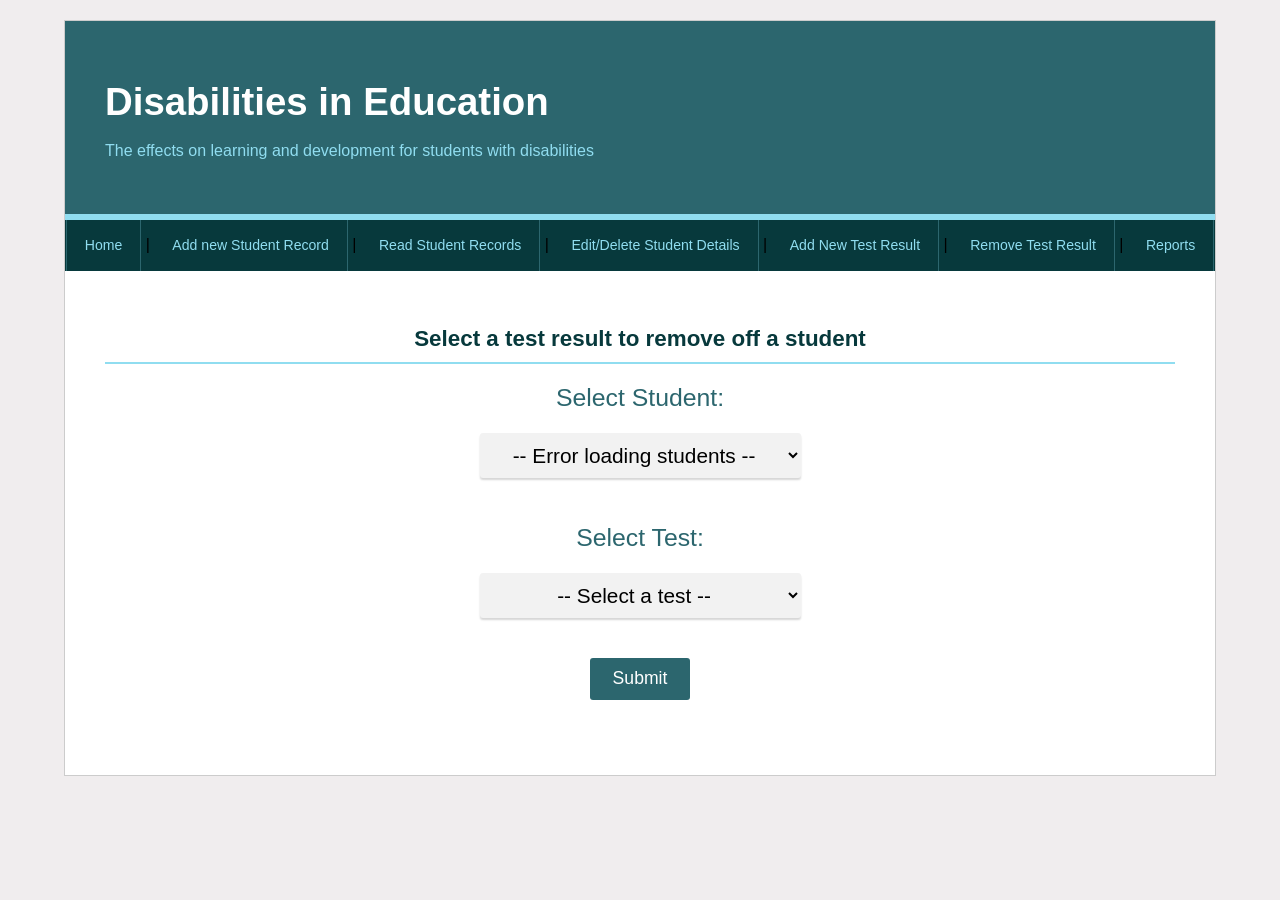
<file: main/removeTestResult.html>
<!doctype html>
<html lang="en">
  <head>
    <meta charset="UTF-8" />
    <meta name="viewport" content="width=device-width, initial-scale=1.0" />
    <title>Disabilities in Education</title>
    <link rel="stylesheet" href="css/style.css" />
    <link rel="stylesheet" href="css/fixedFormStyling.css" />
  </head>
  <body>
    <div class="content">

      <div class="banner">
        <h1>Disabilities in Education</h1>
        <p>The effects on learning and development for students with disabilities</p>
      </div>

      <div class="nav">
        <p>
          <a href="index.html">Home</a> |
          <a href="addRecord.html">Add new Student Record</a> |
          <a href="readRecords.html">Read Student Records</a> |
          <a href="changeRecords.html">Edit/Delete Student Details</a> |
          <a href="addNewTestResult.html">Add New Test Result</a> |
          <a href="removeTestResult.html">Remove Test Result</a> |
          <a href="reports.html">Reports</a>
        </p>
      </div>

      <div class="main">
        <h2>Select a test result to remove off a student</h2>

        <form>

           <!-- ── Student Selection ── -->
          <div class="form-group">
            <label for="studentSelect" class="form-label select-label">Select Student:</label>
            <select id="studentSelect" name="studentID" class="form-input form-select">
              <option value="">-- Loading students... --</option>
            </select>
          </div>

          <!-- ── Test Selection ── -->
          <div class="form-group">
            <label for="testSelect" class="form-label select-label">Select Test:</label>
            <select id="testSelect" name="test" class="form-input form-select">
              <option value="">-- Select a test --</option>
              <!-- Options will be populated by JS -->
            </select>
          </div>

          <!-- ── Selected Test Info (populated by JS) ── -->
          <div id="testDetails" class="test-details"></div>

          <input id="submitBtn" type="submit" class="form-btn" value="Submit" />

          <div class="message" id="testMessage"></div>

            <script src="js/useSQL.js"></script>
            <script src="js/validation.js"></script>
            <script src="js/SQL_possible_methods/student.js"></script>
            <script src="js/SQL_possible_methods/test.js"></script>
          <script>
            const studentSelect = document.querySelector("#studentSelect");
            const testSelect = document.querySelector('#testSelect');
            const messageDiv = document.querySelector("#testMessage");
            const form = document.querySelector("form");

            const showMessage = (message, type) => {
              messageDiv.textContent = message;
              messageDiv.className   = `message ${type}`;
            };

            const createSelectOptions = (options) => {
              const selectTestElements = document.querySelector('#testSelect');

              for(let option of options) {
                const element = document.createElement("option");
                element.value = option.Test_ID;
                element.textContent = option.Test_Name;
                selectTestElements.appendChild(element);
              }
            }


            document.addEventListener("DOMContentLoaded", async () => {

              const loadStudents = async () => {
                const result = await getAllStudents();

                if (!result || result.error) {
                  studentSelect.innerHTML = `<option value="">-- Error loading students --</option>`;
                  return;
                }

                studentSelect.innerHTML = `<option value="">-- Select a student --</option>`;

                result.data.forEach(student => {
                   const option = document.createElement("option");
                   option.value = student.Student_ID;
                   option.textContent = `${student.Surname}, ${student.Forename} (ID: ${student.Student_ID})`;
                   studentSelect.appendChild(option);
                });
              }

              await loadStudents();
              let testId = -1;

              studentSelect.addEventListener("change", async (event) => {
                const studentId = studentSelect.value;
                const getTestSql = `SELECT DISTINCT t.Test_ID,t.Name AS Test_Name,t.Completion_Date,t.Total_Marks,t.Pass_Marks,t.Percent_of_subject,s.Subject_Name,ts.Score,ts.Grade, CASE WHEN ts.Score >= t.Pass_Marks THEN 'Pass' ELSE 'Fail' END AS Result FROM Student_Class sc JOIN Class_Test ct ON ct.Class_ID = sc.Class_ID JOIN Test t ON t.Test_ID = ct.Test_ID JOIN Subject s ON s.Subject_ID = t.Subject_ID JOIN Test_Student ts ON ts.Test_ID = t.Test_ID AND ts.Student_ID = sc.Student_ID WHERE sc.Student_ID = ${studentId} ORDER BY t.Completion_Date DESC;`;
                const testsResult = await runQuery(getTestSql);
                console.log(testsResult);
                createSelectOptions(testsResult.data);
              });

              testSelect.addEventListener("change", async (event) => {
                testId = testSelect.value;
              });

              const submit = document.getElementById('submitBtn');

              submit.addEventListener('click', async () => {
                
                event.preventDefault();

                const studentId = studentSelect.value;
                const testId = testSelect.value;
                const removeTestResultSql = `DELETE FROM Test_Student WHERE Test_ID = ${testId} AND Student_ID = ${studentId}`;
                console.log(testId);
                if(studentId == "") {
                  showMessage("Error: please select a student to remove a test result from", 'error');
                  return;
                }
                if(testId == "") {
                  showMessage(`Error: please select a test to delete of student, ID: ${studentId}`, 'error');
                  return;
                }
                const result = await runQuery(removeTestResultSql);
                
                showMessage(`Success: Test result removed from student, ID: ${studentId}`, 'success');
                form.reset();
              })
            });
          </script>
      </div>
    </div>
  </body>
</html>
</file>
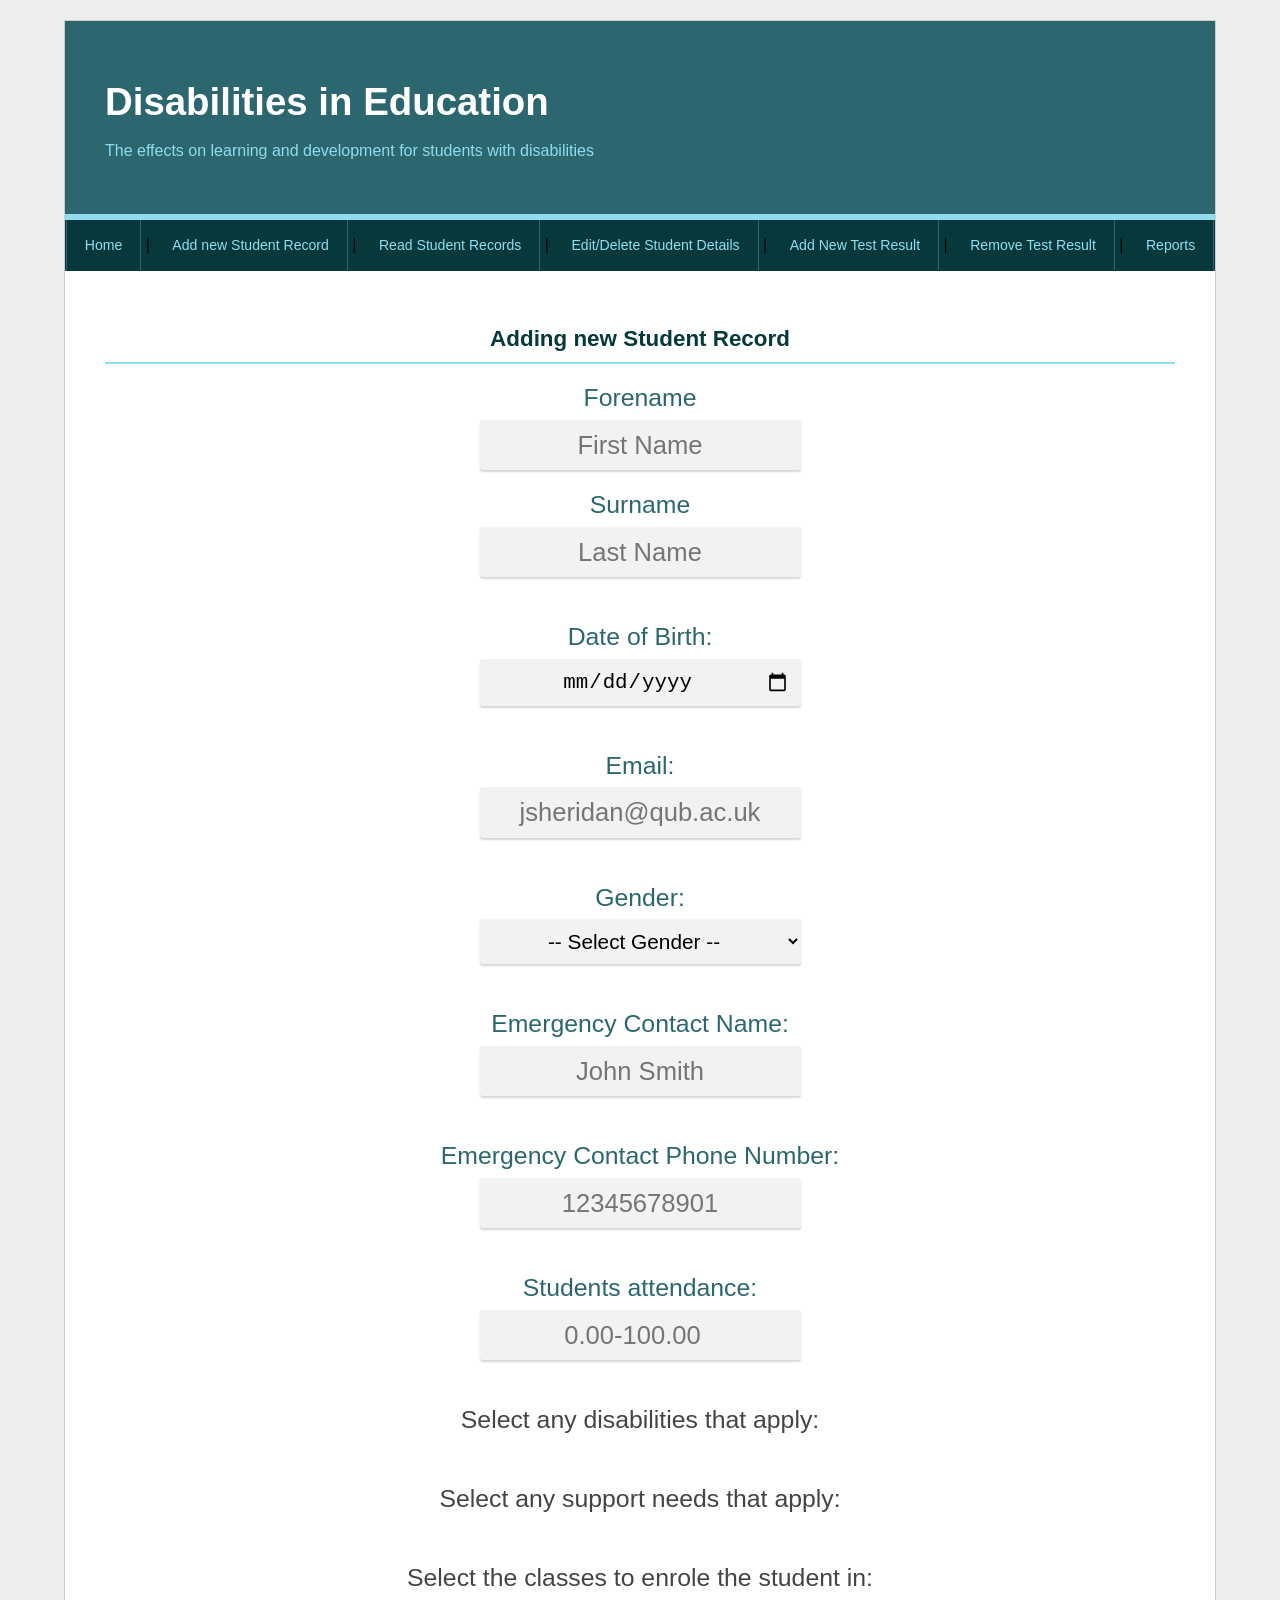
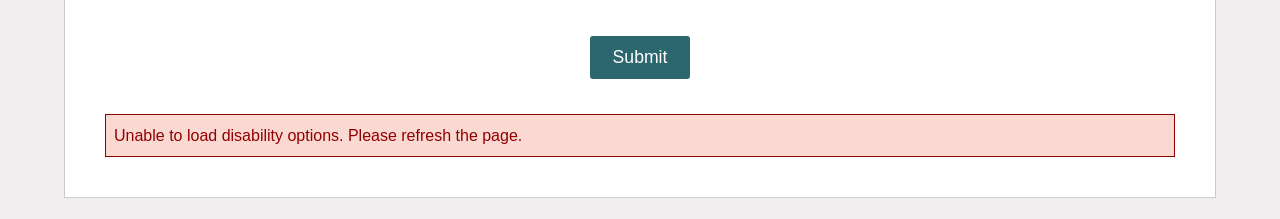
<file: Website/addRecord.html>
<!doctype html>
<html lang="en">
  <head>
    <meta charset="UTF-8" />
    <meta name="viewport" content="width=device-width, initial-scale=1.0" />
    <title>Disabilities in Education</title>
    <link rel="stylesheet" href="css/style.css" />
    <link rel="stylesheet" href="css/fixedFormStyling.css" />
  </head>
  <body>
    <div class="content">
      <div class="banner">
        <h1>Disabilities in Education</h1>
        <p>
          The effects on learning and development for students with disabilities
        </p>
      </div>
      <div class="nav">
        <p>
          <a href="index.html">Home</a> |
          <a href="addRecord.html">Add new Student Record</a> |
          <a href="readRecords.html">Read Student Records</a> |
          <a href="changeRecords.html">Edit/Delete Student Details</a> |
          <a href="addNewTestResult.html">Add New Test Result</a> |
          <a href="removeTestResult.html">Remove Test Result</a> |
          <a href="reports.html">Reports</a>
        </p>
      </div>
      <div class="main">
        <form>
          <h2>Adding new Student Record</h2>
          <div class="form-group">
            <label class="form-label" for="studentFirstName">Forename</label>
            <input
              class="form-input"
              type="text"
              id="studentFirstName"
              name="studentName"
              placeholder="First Name"
              required
              oninput="saveLocalValues()"
            />
            <label class="form-label" for="studentLastName">Surname</label>
            <input
              class="form-input"
              type="text"
              id="studentLastName"
              name="studentName"
              placeholder="Last Name"
              required
              oninput="saveLocalValues()"
            />
          </div>

          <div class="form-group">
            <label class="form-label" for="studentDOB">Date of Birth:</label>
            <input
              class="form-input"
              type="date"
              id="studentDOB"
              name="studentDOB"
              required
              oninput="saveLocalValues()"
            />
          </div>

          <div class="form-group">
            <label class="form-label" for="studentEmail">Email:</label>
            <input
              class="form-input"
              type="email"
              id="studentEmail"
              name="studentEmail"
              placeholder="jsheridan@qub.ac.uk"
              required
              oninput="saveLocalValues()"
            />
          </div>

          <div class="form-group">
            <label for="studentGender" class="form-label">Gender:</label>
            <select class="form-input form-select" id="studentGender" name="studentGender" required oninput="saveLocalValues()">
              <option value="">-- Select Gender --</option>
              <option value="Male">Male</option>
              <option value="Female">Female</option>
              <option value="Other">Other</option>
            </select>
          </div>

          <div class="form-group">
            <label for="emergencyContactName" class="form-label">Emergency Contact Name:</label>
            <input 
            type="text" 
            id="emergencyContactName" 
            class="form-input" 
            placeholder="John Smith"
            name="emergencyContactName"
            required
            oninput="saveLocalValues()"
            />
          </div>

          <div class="form-group">
            <label for="emergencyContactPNum" class="form-label"
              >Emergency Contact Phone Number:</label
            >
            <input
              type="text"
              class="form-input"
              id="emergencyContactPNum"
              name="emergencyContactPNum"
              placeholder="12345678901"
              required
              oninput="saveLocalValues()"
            />
          </div>

           <div class="form-group">
            <label for="attendance" class="form-label"
              >Students attendance:</label
            >
            <input
              type="number" step="0.01" min="0" max="100"
              class="form-input"
              id="attendance"
              name="attendance"
              placeholder="0.00-100.00"
              required
              oninput="saveLocalValues()"
            />
          </div>

          <p class="form-label">Select any disabilities that apply:</p>
          <div class="form-group checkbox-container" id="disabilityCheckboxesContainer">
            <!-- Disability checkboxes will be dynamically inserted here -->
          </div>
          <p class="form-label">Select any support needs that apply:</p>
          <div class="form-group checkbox-container" id="assistanceCheckboxesContainer">
            <!-- Support need checkboxes will be dynamically inserted here -->
          </div>

          <p class="form-label"> Select the classes to enrole the student in: </p>
          <div class="form-group checkbox-container" id="classCheckboxContainer">
            <!-- class checkboxes will be dynamically inserted here -->
          </div>

          <input type="submit" class="form-btn" />
        </form>

        <div class="message" id="output"></div>
      </div>
    </div>

    <script src="js/useSQL.js"></script>
    <script src="js/validation.js"></script>
    <script src="js/SQL_possible_methods/student.js"></script>
    <script>
      // define function to show message to user
      const showMessage = (text, type) => {
        const output = document.getElementById("output");
        output.textContent = text;
        output.className = `message ${type}`;
      };

      const createCheckboxes = (container, options, type) => {

        switch (type) {
          case "disability":
            for (let checkbox of options) {
              // create each checkbox to fit the format for the custom checkbox css
              const checkboxGroup = document.createElement("div");
              checkboxGroup.classList.add("checkbox-group");
    
              const label = document.createElement("label");
              label.classList.add("control", "control--checkbox");
              label.setAttribute("for", checkbox.Disability_Name);
              label.textContent = checkbox.Disability_Name;
    
              const input = document.createElement("input");
              input.type = "checkbox";
              input.id = checkbox.Disability_Name;
              input.name = checkbox.Disability_Name;
              input.value = checkbox.Disability_ID;
              input.classList.add("disability-checkbox");
    
              const indicator = document.createElement("div");
              indicator.classList.add("control__indicator");
    
              label.appendChild(input);
              label.appendChild(indicator);
              checkboxGroup.appendChild(label);
    
              container.appendChild(checkboxGroup);
            }
            break;
          case "assistance":
            for (let checkbox of options) {
              const checkboxGroup = document.createElement("div");
              checkboxGroup.classList.add("checkbox-group");
    
              const label = document.createElement("label");
              label.classList.add("control", "control--checkbox");
              label.setAttribute("for", checkbox.Assistance_Name);
              label.textContent = checkbox.Assistance_Name;
    
              const input = document.createElement("input");
              input.type = "checkbox";
              input.id = checkbox.Assistance_Name;
              input.name = checkbox.Assistance_Name;
              input.value = checkbox.Assistance_ID;
              input.classList.add("support-checkbox");
    
              const indicator = document.createElement("div");
              indicator.classList.add("control__indicator");
    
              label.appendChild(input);
              label.appendChild(indicator);
              checkboxGroup.appendChild(label);
    
              container.appendChild(checkboxGroup);
            }
            break;
          case "classes": 
            for (let checkbox of options) {
              const checkboxGroup = document.createElement("div");
              checkboxGroup.classList.add("checkbox-group");
    
              const label = document.createElement("label");
              label.classList.add("control", "control--checkbox");
              label.setAttribute("for", checkbox.Class_Name);
              label.textContent = checkbox.Class_Name;
    
              const input = document.createElement("input");
              input.type = "checkbox";
              input.id = checkbox.Class_Name;
              input.name = checkbox.Class_Name;
              input.value = checkbox.Class_ID;
              input.classList.add("class-checkbox");
    
              const indicator = document.createElement("div");
              indicator.classList.add("control__indicator");
    
              label.appendChild(input);
              label.appendChild(indicator);
              checkboxGroup.appendChild(label);
    
              container.appendChild(checkboxGroup);
            }
            break;
        }
      }

      // select form
      let form = document.querySelector("form");
      //add event listener for form submit button press
      form.addEventListener("submit", async (event) => {
        event.preventDefault(); // prevent default operations from form submit

        //store input values in variables
        let studentFirstName = document.getElementById("studentFirstName").value;
        let studentLastName = document.getElementById("studentLastName").value;
        let studentDOB = document.getElementById("studentDOB").value;
        let studentEmail = document.getElementById("studentEmail").value;
        let studentGender = document.getElementById("studentGender").value;
        let studentEmergencyContactName = document.getElementById("emergencyContactName").value;
        let studentEmergencyContactPNum = document.getElementById("emergencyContactPNum").value;
        let attendance = document.getElementById("attendance").value;
        let studentDisabilities = Array.from(document.querySelectorAll('input[type="checkbox"][class="disability-checkbox"]:checked')).map(checkbox => checkbox.value); // check which disability checkboxes are ticked and add those values to an array
        let studentSupportNeeds = Array.from(document.querySelectorAll('input[type="checkbox"][class="support-checkbox"]:checked')).map(checkbox => checkbox.value); // same here but for support needs
        let studentClasses = Array.from(document.querySelectorAll('input[type="checkbox"][class="class-checkbox"]:checked')).map(checkbox => checkbox.value);

        console.log(studentClasses);

        // store data in an object to pass to validation function
        const student = {
          firstName: studentFirstName,
          lastName: studentLastName,
          dob: studentDOB,
          email: studentEmail,
          emergencyContact: `${studentEmergencyContactName} - ${studentEmergencyContactPNum}`,
          disabilities: studentDisabilities,
          assistance: studentSupportNeeds,
          gender: studentGender,
          classes: studentClasses,
          attendance: attendance
        };

        
        const validationMessage = validateStudent(student);

        if (validationMessage) {
          showMessage(validationMessage, "error");
          return;
        } else {
          const result = await addStudentToTable(student);

          //check if query was successful
          if (result && result.success) {
            showMessage("Student added successfully!", "success");
            document.querySelectorAll('input[type="checkbox"].class-checkbox').forEach(cb => {
              cb.disabled = false;
              cb.parentElement.style.color = "black";
            });
          } else {
            showMessage("Unable to add student.  Please try again.", "error");
          }
          clearLocalValues(); // Look at saveLocalVars.js for code
        }

        form.reset(); // reset form after submission
      });

      function getYearGroup(dob) {
          if (!dob) return -1;

          const today = new Date();
          const dobDate = new Date(dob);
            if (isNaN(dobDate)) return -1;

          // Academic year starts 1 September
          const academicYearStart = today.getMonth() >= 8
                ? today.getFullYear()
                : today.getFullYear() - 1;

          // Actual age on 1 September of the academic year
          const sept1 = new Date(academicYearStart, 8, 1);
          let ageOnSept1 = sept1.getFullYear() - dobDate.getFullYear();
          const hadBirthdayBySept1 = dobDate.getMonth() < 8 || (dobDate.getMonth() === 8 && dobDate.getDate() === 1);
            if (!hadBirthdayBySept1) ageOnSept1--;

          const yearGroup = ageOnSept1 - 4;
            if (yearGroup < 7 || yearGroup > 13) return -1;

          return yearGroup;
      }

      document.addEventListener('DOMContentLoaded', async () => {
        // get the data to create the disability checkboxes
        const getDisabilityCheckboxesSQL = 'SELECT d.Disability_ID, d.Disability_Name FROM Disability d';
        const disabilityCheckboxesResult = await runQuery(getDisabilityCheckboxesSQL);

        if (!disabilityCheckboxesResult || disabilityCheckboxesResult.error) {
          showMessage("Unable to load disability options.  Please refresh the page.", "error");
          return;
        }

        const disabilityCheckboxContainer = document.getElementById("disabilityCheckboxesContainer");
        createCheckboxes(disabilityCheckboxContainer, disabilityCheckboxesResult.data, 'disability');


        // get the data to create the support need checkboxes
        const getAssistanceCheckboxesSQL = 'SELECT a.Assistance_ID, a.Assistance_Name FROM Assistance a';
        const assistanceCheckboxesResult = await runQuery(getAssistanceCheckboxesSQL);

        if (!assistanceCheckboxesResult || assistanceCheckboxesResult.error) {
          showMessage("Unable to load support need options.  Please refresh the page.", "error");
          return;
        }

        const assistanceCheckboxContainer = document.getElementById("assistanceCheckboxesContainer");
        createCheckboxes(assistanceCheckboxContainer, assistanceCheckboxesResult.data, 'assistance');

        const getClassesSQL = 'SELECT c.Class_ID, c.Class_Name FROM Class c';
        const classCheckBox = await runQuery(getClassesSQL);

        console.log(classCheckBox.data);
        if(!classCheckBox || classCheckBox.error) {
          showMessage("Unable to load classes,  please refresh the page", "error");
        }

        const classCheckboxContainer = document.getElementById("classCheckboxContainer");
        createCheckboxes(classCheckboxContainer, classCheckBox.data, 'classes');




        document.getElementById('studentDOB').addEventListener('input', (e) =>{
          const inputDOB = e.target.value;

          const yearGroupBasedOnDOB = getYearGroup(inputDOB);

          let tag = null;

          switch(yearGroupBasedOnDOB) {
            case 7: {
              tag = '7A';
              break;
            }
            case 8: {
              tag = '8A';
              break;
            }
            case 9: {
              tag = '9A'
              break;
            }
            case 10: {
              tag = '10A';
              break;
            }
            case 11: {
              tag = '11A';
              break;
            }
            case 12: {
              tag = 'L6';
              break;
            }
            case 13: {
              tag = 'U6';
              break;
            }
          }
          
          const allCheckboxes = document.querySelectorAll('input[type="checkbox"].class-checkbox');

          allCheckboxes.forEach(classBox => {
            const name = classBox.name;
            console.log(name);
            if(name.includes(tag)) {
              classBox.disabled = false;
              classBox.parentElement.style.color = "black";
            } else {
              classBox.disabled = true;
              classBox.parentElement.style.color = "red";
            }
          })
        });

      });

    </script>

    <script src="js/saveLocalVars.js"></script>
  </body>
</html>
</file>
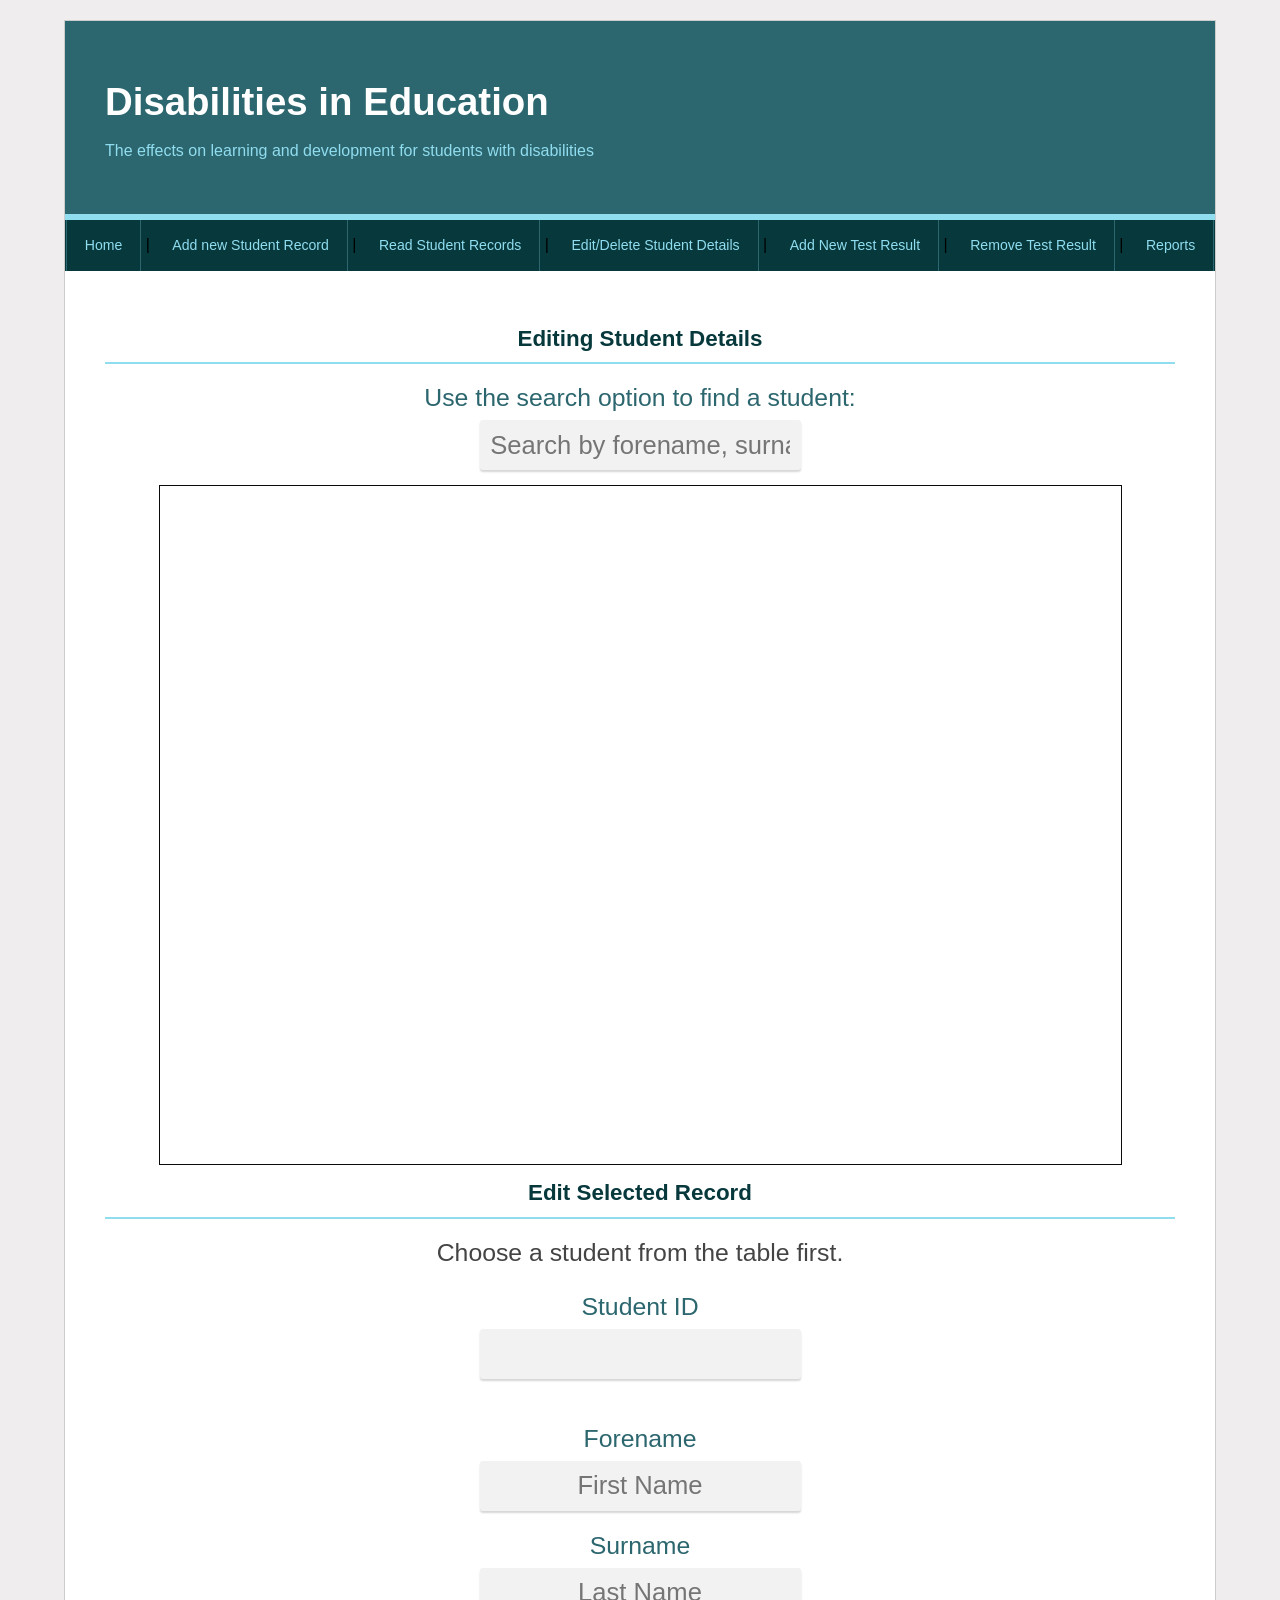
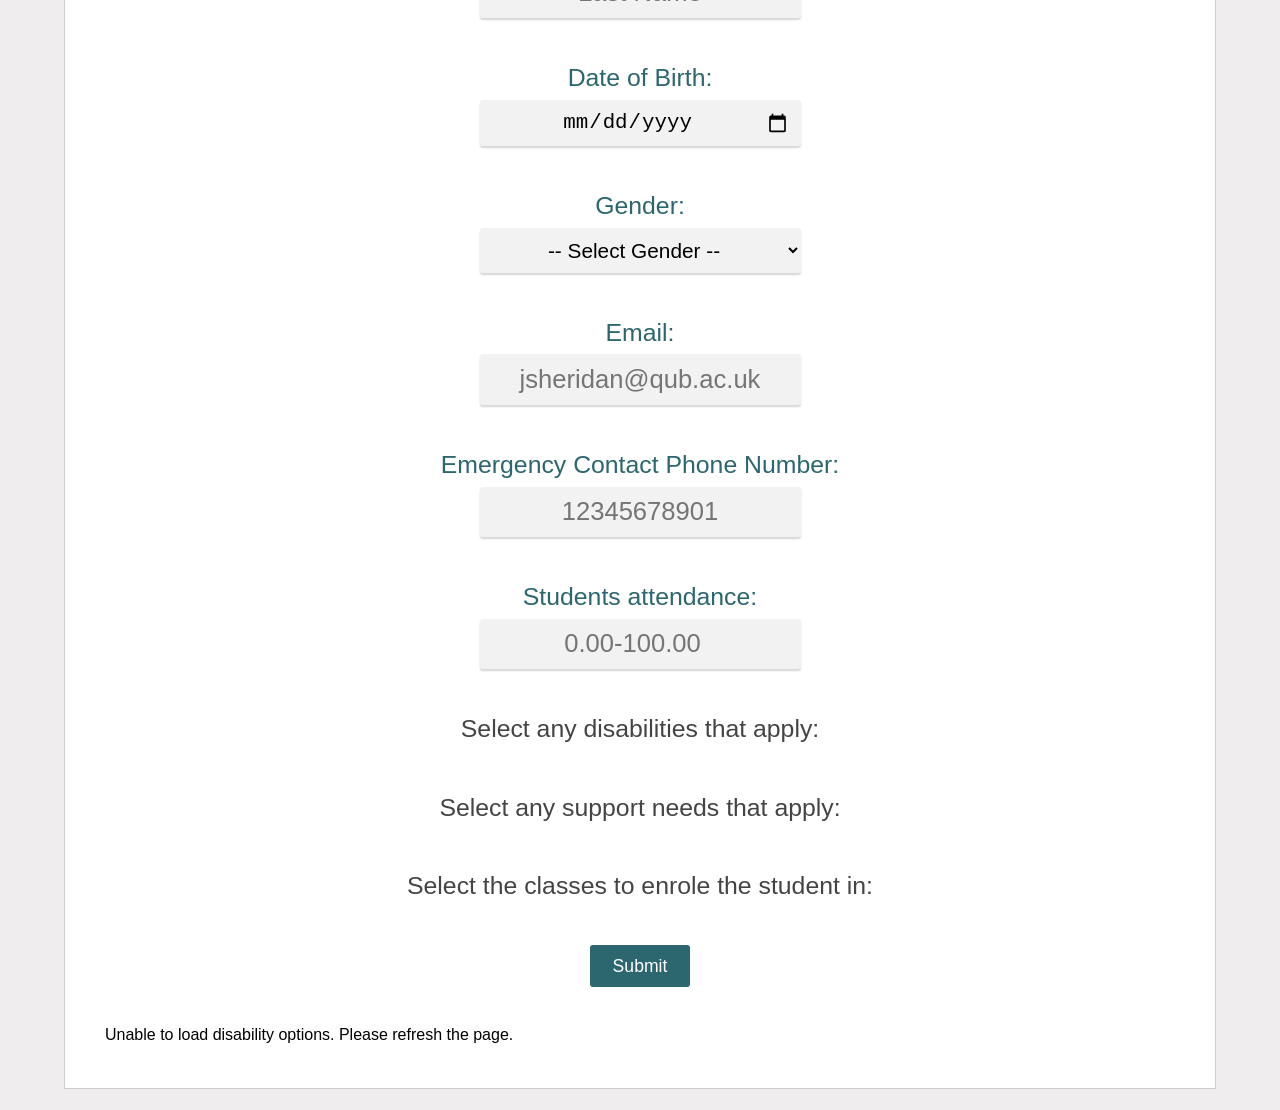
<file: Website/changeRecords.html>
<!DOCTYPE html>
<html lang="en">
<head>
    <meta charset="UTF-8">
    <meta name="viewport" content="width=device-width, initial-scale=1.0">
    <title>Disabilities in Education</title>
    <link rel="stylesheet" href="css/style.css">
    <link rel="stylesheet" href="css/fixedFormStyling.css">
    <link rel="stylesheet" href="css/tableStyling.css">
</head>
<body>
    <div class="content">
        <div class="banner">
            <h1>Disabilities in Education</h1>
            <p>The effects on learning and development for students with disabilities</p>
        </div>
        <div class="nav">
            <p>
                <a href="index.html">Home</a> |
                <a href="addRecord.html">Add new Student Record</a> |
                <a href="readRecords.html">Read Student Records</a> |
                <a href="changeRecords.html">Edit/Delete Student Details</a> | 
                <a href="addNewTestResult.html">Add New Test Result</a> |
                <a href="removeTestResult.html">Remove Test Result</a> |
                <a href="reports.html">Reports</a>
            </p>
        </div>
        <div class="main">
            <h2>Editing Student Details</h2>

            <div>
              <label class="form-label"> Use the search option to find a student: </label>
              <input 
              type="text" 
              id="searchInput" 
              class="form-input" 
              placeholder="Search by forename, surname or ID..."/>
            </div>

            <div class="tableContainer"></div>

            <h2>Edit Selected Record</h2>

            <p id="selectedStudentText" class="form-label">Choose a student from the table first.</p>

            <form id="edit-form">

                <div class="form-group">
                    <label for="studentID" class="form-label">Student ID</label>
                    <input type="number" class="form-input" id="studentID" name="studentID" min="1" required disabled>
                </div>
                <div class="form-group">
                    <label class="form-label" for="studentFirstName">Forename</label>
                    <input class="form-input" type="text" id="studentFirstName" name="studentFirstName" placeholder="First Name" required>
                    
                    <label class="form-label" for="studentFirstName">Surname</label>
                    <input class="form-input" type="text" id="studentLastName" name="studentLastName" placeholder="Last Name" required>
                </div>

                <div class="form-group">
                    <label class="form-label" for="studentDOB">Date of Birth:</label>
                    <input class="form-input" type="date" id="studentDOB" name="studentDOB" required>
                </div>

                <div class="form-group">
                  <label for="studentGender" class="form-label">Gender:</label>
                  <select name="studentGender" id="studentGender" class="form-input form-select" required >
                    <option value="">-- Select Gender --</option>
                    <option value="Male">Male</option>
                    <option value="Female">Female</option>
                    <option value="Other">Other</option>
                  </select>
                </div>

                <div class="form-group">
                    <label class="form-label" for="studentEmail">Email:</label>
                    <input class="form-input" type="email" id="studentEmail" name="studentEmail" placeholder="jsheridan@qub.ac.uk" required>
                </div>

                <div class="form-group">
                  <label for="emergencyContact" class="form-label">Emergency Contact Phone Number:</label>
                  <input type="text" class="form-input" id="emergencyContact" name="emergencyContact" placeholder="12345678901" required>
                </div>

                <div class="form-group">
                   <label for="attendance" class="form-label" >Students attendance:</label>
                   <input
                      type="number" step="0.01" min="0" max="100"
                      class="form-input"
                      id="attendance"
                      name="attendance"
                      placeholder="0.00-100.00"
                      required
                    />
                </div>


                <p class="form-label">Select any disabilities that apply:</p>
                <div class="form-group checkbox-container" id="disabilityCheckboxesContainer">
                  <!-- checkboxes will be dynamically inserted here -->
                </div>

                <p class="form-label">Select any support needs that apply:</p>
                <div class="form-group checkbox-container" id="assistanceCheckboxesContainer">
                  <!-- checkboxes will be dynamically inserted here -->
                </div>


                <p class="form-label"> Select the classes to enrole the student in: </p>
                <div class="form-group checkbox-container" id="classCheckboxContainer">
                  <!-- class checkboxes will be dynamically inserted here -->
                </div>

          <input type="submit" class="form-btn" />
        </form>

        <div class="message" id="output"></div>
        </div>
    </div>

    <script src="js/useSQL.js"></script>
    <script src="js/validation.js"></script>
    <script src="js/SQL_possible_methods/student.js"></script>
    <script src="js/SQL_possible_methods/disabilities.js"></script>
    <!-- <script src="js/saveLocalVars.js"></script> -->
    <script>
        // initialize variable for keeping track of the student the user wants to edit/delete/
        let selectedStudentID = null;

        // resets all form elements
        const resetForm = () => {
            const form = document.querySelector("#edit-form")
            const selectedStudentText = document.querySelector("#selectedStudentText");
            
            form.reset();

            selectedStudentID = null;
            selectedStudentText.textContent = "Choose a student from the table first.";
        }

        const showMessage = (text, type) => {
          const output = document.querySelector("#output");
          output.textContent = text;
          output.className = `message${type}`;
        };

        // clears the message so user wont get confused after doing multiple things in a row
        
        const clearMessage = () => {
          const output = document.querySelector("#output");
          output.textContent = "";
          output.className = "message";
        };

        // -- Student selection --
        const selectStudent = (student) => {
            resetForm();

            // copy the values from the chosen student into the form so they can be edited
            selectedStudentID = Number(student.Student_ID);
            document.querySelector("#studentID").value = student.Student_ID;
            document.querySelector("#studentFirstName").value = student.Forename;
            document.querySelector("#studentLastName").value = student.Surname;
            document.querySelector("#studentDOB").value = student.DOB;
            document.querySelector("#studentGender").value = student.Gender;
            document.querySelector("#studentEmail").value = student.Email;
            document.querySelector("#emergencyContact").value = student.Emergency_Contact;
            document.querySelector("#attendance").value = student.Attendance_Percentage;

            UpdateClassCheckBoxes(student.DOB);

            

            console.log("run line");
            console.log(student);
            

            const disabilities = student.Disabilities ? student.Disabilities.split(", ") : [];
            const assistances = student.Assistance ? student.Assistance.split(", ") : [];
            const classes = student.Classes ? student.Classes.split(", ") : [];
            
            const ticks = [...disabilities, ...assistances]; // Combines the two arrays into one

            console.log(ticks);
            for(const tick of ticks){
              const checkbox = document.querySelector(`input[type=checkbox][Name*="${tick}"]`);
              if(checkbox) {
                checkbox.checked = true;
              }
            }
            console.log(classes);
            for(const cls of classes) {
              const checkbox = document.querySelector(`input[type=checkbox][Name="${cls}"]`);
              if(checkbox) {
                checkbox.checked = true;
              }
            }

            document.querySelector("#selectedStudentText").textContent = `
              Editing student #${student.Student_ID}: ${student.Forename} ${student.Surname}
            `;
            clearMessage();
        };

        // -- Table --

        const createCell = (text) => {
          const td = document.createElement("td");
          td.textContent = text ?? "";
          return td;
        };

        const printTable = async () => {

            // select div surrounding table
            const output = document.querySelector(".tableContainer");
            output.textContent = ""; // div surrounding table is reset
            
            // required sql
            const sql = "SELECT s.Student_ID, s.Forename, s.Surname, s.Email, s.Emergency_Contact, GROUP_CONCAT(DISTINCT d.Disability_Name SEPARATOR ', ') AS Disabilities, GROUP_CONCAT(DISTINCT a.Assistance_Name SEPARATOR ', ') AS Assistance, GROUP_CONCAT(DISTINCT c.Class_Name SEPARATOR ', ') AS Classes, DATE_FORMAT(s.DOB, '%Y-%m-%d') AS DOB, s.Gender, s.Attendance_Percentage FROM Student s LEFT JOIN Student_Disability_Support sds ON s.Student_ID = sds.Student_ID LEFT JOIN Assistance a ON sds.Assistance_ID = a.Assistance_ID LEFT JOIN Disability d ON sds.Disability_ID = d.Disability_ID LEFT JOIN Student_Class sc ON s.Student_ID = sc.Student_ID LEFT JOIN Class c ON sc.Class_ID = c.Class_ID GROUP BY s.Student_ID ORDER BY s.Student_ID";
            const result = await runQuery(sql);

            // check if the data was returned properly
            if(!result?.data?.length) {
              output.textContent = "No student records found";
              return;
            }

            //create a table element in the html
            const table = document.createElement("table");

            const headings = ["Student ID", 
            "First Name", 
            "Last Name", 
            "Email", 
            "DOB", 
            "Gender",
            "Emergency Contact", 
            "Disabilities", 
            "Assistance", 
            "Attendance",
            "Action"];

            // create the table headings row
            const thead = table.createTHead();
            const headerRow = thead.insertRow();

            // create column headings
            for (let heading of headings) {
                const th = document.createElement("th");
                th.textContent = heading;
                headerRow.appendChild(th);
            }

            // create the body of the table
            const tbody = table.createTBody();

            // add each row returned from sql query to table
            for(const row of result.data) {
              const tr = tbody.insertRow();

              tr.append(
                createCell(row.Student_ID),
                createCell(row.Forename),
                createCell(row.Surname),
                createCell(row.Email),
                createCell(row.DOB),
                createCell(row.Gender),
                createCell(row.Emergency_Contact),
                createCell(row.Disabilities),
                createCell(row.Assistance),
                createCell(row.Attendance_Percentage),
                createActionCell(row)
              );
            }

            output.appendChild(table);
    };


    const createActionCell = (row) => {
      const td = document.createElement("td");

      // create a button to select a student for editing
      const editButton = document.createElement("button");
      editButton.textContent = "Edit";
      editButton.classList.add("table-btn", "green-table-btn");
      editButton.addEventListener("click", () => selectStudent(row));

      // create a button to delete the student
      const deleteButton = document.createElement("button");
      deleteButton.textContent = "Delete";
      deleteButton.classList.add("table-btn", "red-table-btn");
      deleteButton.addEventListener("click", () => handleDelete(row));

      // add buttons to row of the table
      td.append(editButton, deleteButton);
      return td;
    }


    const handleDelete = async (row) => {
      // check with user before deleting the record as this action cannot be undone
      const confirmed = confirm(`Delete student #${row.Student_ID}: ${row.Forename} ${row.Surname}? This action cannot be undone.`);
      if(!confirmed) return;

      
      const result = await deleteStudentFromTable(row.Student_ID);

      if(result == true) {
        showMessage("Student record permanently deleted.", "success");
        if(selectedStudentID === Number(row.Student_ID)) resetForm();
        printTable();
      } else {
        showMessage(result?.error ?? "Unable to delete the record.", "error");
      }
    }

    const filterTable = async (searchText) => {
    resetForm();

    const output = document.querySelector(".tableContainer");
    output.textContent = ""; // clear the table first

    // if search is empty, just show the full table
    if(!searchText) {
      printTable();
      return;
    }
  
const sql = `SELECT s.Student_ID, s.Forename, s.Surname, s.Email, s.Emergency_Contact, s.Attendance_Percentage,
  GROUP_CONCAT(DISTINCT d.Disability_Name SEPARATOR ', ') AS Disabilities, 
  GROUP_CONCAT(DISTINCT a.Assistance_Name SEPARATOR ', ') AS Assistance, 
  GROUP_CONCAT(DISTINCT c.Class_Name SEPARATOR ', ') AS Classes,
  DATE_FORMAT(s.DOB, '%Y-%m-%d') AS DOB, 
  s.Gender,
  s.Attendance_Percentage
  FROM Student s 
  LEFT JOIN Student_Disability_Support sds ON s.Student_ID = sds.Student_ID 
  LEFT JOIN Assistance a ON sds.Assistance_ID = a.Assistance_ID 
  LEFT JOIN Disability d ON sds.Disability_ID = d.Disability_ID 
  LEFT JOIN Student_Class sc ON s.Student_ID = sc.Student_ID
  LEFT JOIN Class c ON sc.Class_ID = c.Class_ID
  WHERE s.Forename LIKE '${searchText}%' OR s.Surname LIKE '${searchText}%' OR s.Student_ID LIKE '${searchText}%'
  GROUP BY s.Student_ID 
  ORDER BY s.Student_ID`;

    const result = await runQuery(sql);

    if(!result?.data?.length) {
        output.textContent = "No student records found";
        return;
    }

    const table = document.createElement("table"); // create a new table

    const headings = ["Student ID", 
      "First Name", 
      "Last Name", 
      "Email", 
      "DOB", 
      "Gender",
      "Emergency Contact", 
      "Disabilities", 
      "Assistance",
      "Attendance",
      "Action"];

    const thead = table.createTHead();
    const headerRow = thead.insertRow();

    for (let heading of headings) {
        const th = document.createElement("th");
        th.textContent = heading;
        headerRow.appendChild(th);
    }

    const tbody = table.createTBody();

    for(const row of result.data) {
      const tr = tbody.insertRow();

      tr.append(
        createCell(row.Student_ID),
        createCell(row.Forename),
        createCell(row.Surname),
        createCell(row.Email),
        createCell(row.DOB),
        createCell(row.Gender),
        createCell(row.Emergency_Contact),
        createCell(row.Disabilities),
        createCell(row.Assistance),
        createCell(row.Attendance_Percentage),
        createActionCell(row)
      );
    }

    output.appendChild(table);
}

const createCheckboxes = (container, options, type) => {

        switch (type) {
          case "disability":
            for (let checkbox of options) {
              // create each checkbox to fit the format for the custom checkbox css
              const checkboxGroup = document.createElement("div");
              checkboxGroup.classList.add("checkbox-group");
    
              const label = document.createElement("label");
              label.classList.add("control", "control--checkbox");
              label.setAttribute("for", checkbox.Disability_Name);
              label.textContent = checkbox.Disability_Name;
    
              const input = document.createElement("input");
              input.type = "checkbox";
              input.id = checkbox.Disability_Name;
              input.name = checkbox.Disability_Name;
              input.value = checkbox.Disability_ID;
              input.classList.add("disability-checkbox");
    
              const indicator = document.createElement("div");
              indicator.classList.add("control__indicator");
    
              label.appendChild(input);
              label.appendChild(indicator);
              checkboxGroup.appendChild(label);
    
              container.appendChild(checkboxGroup);
            }
            break;
          case "assistance":
            for (let checkbox of options) {
              const checkboxGroup = document.createElement("div");
              checkboxGroup.classList.add("checkbox-group");
    
              const label = document.createElement("label");
              label.classList.add("control", "control--checkbox");
              label.setAttribute("for", checkbox.Assistance_Name);
              label.textContent = checkbox.Assistance_Name;
    
              const input = document.createElement("input");
              input.type = "checkbox";
              input.id = checkbox.Assistance_Name;
              input.name = checkbox.Assistance_Name;
              input.value = checkbox.Assistance_ID;
              input.classList.add("support-checkbox");
    
              const indicator = document.createElement("div");
              indicator.classList.add("control__indicator");
    
              label.appendChild(input);
              label.appendChild(indicator);
              checkboxGroup.appendChild(label);
    
              container.appendChild(checkboxGroup);
            }
            break;
          case "classes": 
            for (let checkbox of options) {
              const checkboxGroup = document.createElement("div");
              checkboxGroup.classList.add("checkbox-group");
    
              const label = document.createElement("label");
              label.classList.add("control", "control--checkbox");
              label.setAttribute("for", checkbox.Class_Name);
              label.textContent = checkbox.Class_Name;
    
              const input = document.createElement("input");
              input.type = "checkbox";
              input.id = checkbox.Class_Name;
              input.name = checkbox.Class_Name;
              input.value = checkbox.Class_ID;
              input.classList.add("class-checkbox");
    
              const indicator = document.createElement("div");
              indicator.classList.add("control__indicator");
    
              label.appendChild(input);
              label.appendChild(indicator);
              checkboxGroup.appendChild(label);
    
              container.appendChild(checkboxGroup);
            }
          break;
        }
      }

      function getYearGroup(dob) {
  if (!dob) return -1;

  const today = new Date();
  const dobDate = new Date(dob);
  if (isNaN(dobDate)) return -1;

  // Academic year starts 1 September
  const academicYearStart = today.getMonth() >= 8
    ? today.getFullYear()
    : today.getFullYear() - 1;

  // Actual age on 1 September of the academic year
  const sept1 = new Date(academicYearStart, 8, 1);
  let ageOnSept1 = sept1.getFullYear() - dobDate.getFullYear();
  const hadBirthdayBySept1 =
    dobDate.getMonth() < 8 ||
    (dobDate.getMonth() === 8 && dobDate.getDate() === 1);
  if (!hadBirthdayBySept1) ageOnSept1--;

  const yearGroup = ageOnSept1 - 4;
  if (yearGroup < 7 || yearGroup > 13) return -1;
  return yearGroup;
}

    // wait for page to load before adding event listeners to elements and creating the table
    document.addEventListener("DOMContentLoaded", async () => {
      // get the data to create the disability checkboxes
        const getDisabilityCheckboxesSQL = 'SELECT d.Disability_ID, d.Disability_Name FROM Disability d';
        const disabilityCheckboxesResult = await runQuery(getDisabilityCheckboxesSQL);

        if (!disabilityCheckboxesResult || disabilityCheckboxesResult.error) {
          showMessage("Unable to load disability options.  Please refresh the page.", "error");
          return;
        }

        const disabilityCheckboxContainer = document.getElementById("disabilityCheckboxesContainer");
        createCheckboxes(disabilityCheckboxContainer, disabilityCheckboxesResult.data, 'disability');


        // get the data to create the support need checkboxes
        const getAssistanceCheckboxesSQL = 'SELECT a.Assistance_ID, a.Assistance_Name FROM Assistance a';
        const assistanceCheckboxesResult = await runQuery(getAssistanceCheckboxesSQL);

        if (!assistanceCheckboxesResult || assistanceCheckboxesResult.error) {
          showMessage("Unable to load support need options.  Please refresh the page.", "error");
          return;
        }

        const assistanceCheckboxContainer = document.getElementById("assistanceCheckboxesContainer");
        createCheckboxes(assistanceCheckboxContainer, assistanceCheckboxesResult.data, 'assistance');

        const getClassesSQL = 'SELECT c.Class_ID, c.Class_Name FROM Class c';
        const classCheckBox = await runQuery(getClassesSQL);

        console.log(classCheckBox.data);
        if(!classCheckBox || classCheckBox.error) {
          showMessage("Unable to load classes,  please refresh the page", "error");
        }

        const classCheckboxContainer = document.getElementById("classCheckboxContainer");
        createCheckboxes(classCheckboxContainer, classCheckBox.data, 'classes');
        resetForm();
        printTable();

        document.querySelector("#edit-form").addEventListener("submit", async (event) => {
          event.preventDefault();

          if (selectedStudentID === null) {
            showMessage("Please choose a student to edit.", "error");
            return;
          }

        const student = {
            studentID: Number(document.querySelector("#studentID").value),
            firstName: document.querySelector("#studentFirstName").value,
            lastName: document.querySelector("#studentLastName").value,
            email: document.querySelector("#studentEmail").value,
            dob: document.querySelector("#studentDOB").value,
            emergencyContact: document.getElementById("emergencyContact").value,
            attendance: document.getElementById("attendance").value,
            disabilities: Array.from(document.querySelectorAll("input.disability-checkbox:checked")).map(cb => cb.value),
            assistance:   Array.from(document.querySelectorAll("input.support-checkbox:checked")).map(cb => cb.value),
            classes:      Array.from(document.querySelectorAll("input.class-checkbox:checked")).map(cb => cb.value)
          };
          console.log("run line");

          console.log(student.attendance);

          const validationMessage = validateStudent(student);
          if(validationMessage) {
            showMessage(validationMessage, "error");
            return;
          }

          const result = await editStudentFromTable(document.querySelector("#studentID").value, student);

if(result?.success) {
  showMessage("Student record updated successfully.", "success");
  resetForm();
  printTable();

  // re-enable all class checkboxes and reset their label colour
  document.querySelectorAll('input[type="checkbox"].class-checkbox').forEach(cb => {
    cb.disabled = false;
    cb.parentElement.style.color = "black";
  });
}
        });

      document.getElementById('studentDOB').addEventListener('input', (e) => {
            UpdateClassCheckBoxes(e.target.value);
        });
    });

    const UpdateClassCheckBoxes = (dob) =>{
          const inputDOB = dob;

          const yearGroupBasedOnDOB = getYearGroup(inputDOB);

          let tag = null;

          switch(yearGroupBasedOnDOB) {
            case 7: {
              tag = '7A';
              break;
            }
            case 8: {
              tag = '8A';
              break;
            }
            case 9: {
              tag = '9A'
              break;
            }
            case 10: {
              tag = '10A';
              break;
            }
            case 11: {
              tag = '11A';
              break;
            }
            case 12: {
              tag = 'L6';
              break;
            }
            case 13: {
              tag = 'U6';
              break;
            }
          }
          
          const allCheckboxes = document.querySelectorAll('input[type="checkbox"].class-checkbox');

          allCheckboxes.forEach(classBox => {
            const name = classBox.name;
            console.log(name);
            if(name.includes(tag)) {
              classBox.disabled = false;
              classBox.parentElement.style.color = "black";
            } else {
              classBox.disabled = true;
              classBox.checked = false;
              classBox.parentElement.style.color = "red";
            }
          })
    };

    document.querySelector("#studentID").addEventListener("input", async (event) => {
      event.preventDefault();
      const currentStudentId = document.querySelector("#studentID").value;

      const student = await getStudentById(currentStudentId);
      const data = student.data[0];

      document.querySelector("#studentFirstName").value = data.Forename;
      document.querySelector("#studentLastName").value = data.Surname;
      document.querySelector("#studentEmail").value = data.Email
      document.querySelector("#studentDOB").value = data.DOB
      document.getElementById("emergencyContact").value = data.Emergency_Contact;
      document.querySelector("#attendance").value = data.Attendance_Percentage;
      UpdateClassCheckBoxes(data.DOB);
      console.log("run line");

      let disabilities = await getAllDisabilityNamesFromStudentId(currentStudentId);
      disabilities = disabilities.data ?? [];

      for(const disability of disabilities) {
        const tickBox = document.querySelector(`input[type=checkbox][value*="${disability}"]`);
        if(tickBox) tickBox.checked = true;
      }

    });

    document.querySelector("#searchInput").addEventListener("input", (event) => {
      const searchText = event.target.value.trim();

      clearTimeout(window.searchTimeout);
      window.searchTimeout = setTimeout(() => {
        if(searchText.length !== 0) {
        filterTable(searchText);
      } else {
        printTable();
      }
      }, 300);
    });

    </script>
</body>
</html>
</file>
<file: main/css/style.css>
* {
    padding: 0;
    margin: 0;
    box-sizing: border-box;
}

body {
    font-family: Arial, Helvetica, sans-serif;
    background-color: #F0EDEE;
    line-height: 1.6;
}

.wrapper {
    max-width: 90%;
    margin: 0 auto;
    background-color: #f5f5f5;
}

.content {
    max-width: 90%;
    margin: 20px auto;
    background-color: white;
    border: 1px solid #ccc;
}

.banner {
    background-color: #2C666E;
    color: white;
    padding: 50px 40px;
    border-bottom: 6px solid #90DDF0;
}

.banner h1 {
    font-size: 2.4rem;
    margin-bottom: 6px;
}

.banner p {
    font-size: 1rem;
    font-weight: normal;
    color: #90DDF0;
}

.nav {
    background-color: #07393C;
    padding: 0;
    text-align: center;
}

.nav a {
    color: #90DDF0;
    text-decoration: none;
    padding: 14px 18px;
    display: inline-block;
    font-size: 0.88rem;
    border-right: 1px solid #2C666E;
}

.nav a:first-child {
    border-left: 1px solid #2C666E;
}

.nav a:hover {
    background-color: #2C666E;
    color: white;
}

.nav a.active {
    background-color: #90DDF0;
    color: #07393C;
    font-weight: bold;
}

.main {
    background-color: white;
    padding: 40px;
}

.main h2 {
    font-size: 1.4rem;
    color: #07393C;
    margin-bottom: 14px;
    border-bottom: 2px solid #90DDF0;
    padding-bottom: 6px;
}

.main p {
    color: #444;
    margin-bottom: 14px;
}

.sections h3 {
    color: #07393C;
    text-transform: uppercase;
    letter-spacing: 1px;
    font-size: 0.85rem;
    margin-bottom: 16px;
}

.sections table {
    width: 100%;
    border-collapse: collapse;
}

.sections table tr {
    border-bottom: 1px solid #ddd;
}

.sections table tr:last-child {
    border-bottom: none;
}

.sections table td {
    padding: 16px 12px;
    vertical-align: middle;
}

.sections table td:first-child {
    width: 30%;
    font-weight: bold;
    color: #2C666E;
    font-size: 0.95rem;
}

.sections table td:nth-child(2) {
    color: #555;
    font-size: 0.9rem;
}

.sections table td:last-child {
    width: 100px;
    text-align: right;
}

.sections table tr:hover td {
    background-color: #eef9fa;
}

.btn {
    display: inline-block;
    background-color: #2C666E;
    color: white;
    padding: 8px 16px;
    text-decoration: none;
    font-size: 0.85rem;
}

.btn:hover {
    background-color: #07393C;
}

.info-bar {
    background-color: #2C666E;
    color: white;
    padding: 20px 40px;
}

.info-bar p {
    font-size: 0.9rem;
    margin-bottom: 4px;
}

.info-bar span {
    color: #90DDF0;
    font-weight: bold;
}

.footer {
    background-color: #07393C;
    color: #90DDF0;
    text-align: center;
    padding: 14px;
    font-size: 0.8rem;
}
</file>
<file: main/css/fixedFormStyling.css>
/* ============================================================
   Base Typography
   ============================================================ */

.h2,
.form-label {
    display: block;
    color: #2C666E;
    margin-bottom: 2px;
    text-align: center;
}

h2 {
    font-weight: 600;
    padding: 10px;
    text-align: center;
}


/* ============================================================
   Form Layout
   ============================================================ */


.form-label {
    font-size: 1.55em;
}

.form-group {
    display: flex;
    flex-direction: column;
    margin-bottom: 25px;
}

/* Displays selected test info (populated by JS) */
.test-details {
    margin: 10px 0;
    font-size: 0.95em;
    color: #2C666E;
    font-weight: 500;
    text-align: center;
}

.input-label {
    align-self: center;
}

.select-label {
    margin: 0 auto 15px auto;
}


/* ============================================================
   Inputs
   ============================================================ */

.form-input {

    margin-bottom: 30px;
    border-radius: 3px;
    background-color: #f2f2f2;
    box-shadow: 0px 2px 2px #D6D6D6;
    border: none;
    padding: 1%;
    margin: 0 auto 15px auto;  /* changed this line */
    position: relative;
    text-align: center;
    width: 30%;
    display: block;             /* add this */
    font-size: 1.6em;
}
.form-input:focus {
    box-shadow: none;
    outline-color: #90DDF0;
}

.form-select {
    max-height: none;
    height: auto;
    padding: 10px;
    cursor: pointer;
    appearance: auto;
    font-size: 1.3em;
    margin: 0 auto 15px auto;  /* changed this line */
}


/* ============================================================
   Submit Button
   ============================================================ */

.form-btn {
    display: block;
    width: 100px;
    margin: 1.2em auto 2em auto;
    padding: 0.6em;
    background-color: #2C666E;
    color: white;
    border: none;
    border-radius: 3px;
    font-weight: 400;
    font-size: 1.1em;
    cursor: pointer;
}


/* ============================================================
   Success / Error Messages
   ============================================================ */

.message {
    display: none;
    margin-top: 10px;
    padding: 8px;
    border: 1px solid #F0EDEE;
}

.message.success,
.message.error {
    display: block;
}

.message.error {
    background-color: #FBD9D3;
    color: #900000;
    border-color: #900000;
}

.message.success {
    background-color: #CEFAD0;
    color: #008631;
    border-color: #008631;
}


/* ============================================================
   Custom Checkbox
   ============================================================ */

.checkbox-container {
    display: flex;
    flex-wrap: wrap;
    flex-direction: row;
    align-items: start;
}

.control--checkbox {
    display: flex;
    align-items: center;
    gap: 1px;
}

.checkbox-group {
    align-items: left;
    flex: 1 1 calc(100% / 7);
}

.checkbox-group .control {
    position: relative;
    padding-left: 30px;
    cursor: pointer;
    font-size: 18px;
}

.checkbox-group .control input {
    position: absolute;
    z-index: -1;
    opacity: 0;
}

.checkbox-group .control__indicator {
    position: absolute;
    top: 2px;
    left: 0;
    height: 20px;
    width: 20px;
    background: #F0EDEE;
}

.checkbox-group .control:hover input ~ .control__indicator,
.checkbox-group .control input:focus ~ .control__indicator {
    background: #ccc;
}

.checkbox-group .control input:checked ~ .control__indicator {
    background: #90DDF0;
}

.checkbox-group .control:hover input:not([disabled]):checked ~ .control__indicator,
.checkbox-group .control input:checked:focus ~ .control__indicator {
    background: #2C666E;
}

.checkbox-group .control input:disabled ~ .control__indicator {
    background: #F0EDEE;
    opacity: 0.6;
    pointer-events: none;
}

.checkbox-group .control__indicator:after {
    content: '';
    position: absolute;
    display: none;
}

.checkbox-group .control--checkbox .control__indicator:after {
    left: 8px;
    top: 4px;
    width: 3px;
    height: 8px;
    border: solid #fff;
    border-width: 0 2px 2px 0;
    transform: rotate(45deg);
}

.checkbox-group .control--checkbox input:disabled ~ .control__indicator:after {
    border-color: #7b7b7b;
}
</file>
<file: main/css/tableStyling.css>
.tableContainer {
	width: 90%;
	height: 680px;
	overflow: auto;
	margin: 0 auto;
	border: 1px solid #0A090C;
}

table {
	border-collapse: collapse;
    font-family: Tahoma, Geneva, sans-serif;
	width: 100%;
}

table thead, table thead th {
	position: sticky;
	top: 0;
}

table thead tr {
	height: 70px;
}

table td {
	padding: 5px 15px;
    text-align: center;
}

table thead th {
	background-color: #2C666E;
	color: #ffffff;
	font-weight: bold;
	font-size: 13px;
	border: 1px solid #0A090C;
    height: 50px;
    padding: 15px;
    max-width: 100%;
}

table tbody td {
	color: #0A090C;
	border: 1px solid #636363;
}

table tbody tr {
	background-color: #F0EDEE;
	height: 120px;
}

table tbody tr:nth-child(odd) {
	background-color: #ffffff;
}

.table-btn {
	margin: 0.5em auto;
    display: block;
	width: 70px;
    color: white;
    border: none;
    padding: 0.6em;
    font-weight: 400;
    font-size: 1.1em;
    border-radius: 3px;
    cursor: pointer;
}

.green-table-btn {
	background-color: #228B22;
}

.red-table-btn {
	background-color: #900000;
}
</file>
<file: Website/css/style.css>
* {
    padding: 0;
    margin: 0;
    box-sizing: border-box;
}

body {
    font-family: Arial, Helvetica, sans-serif;
    background-color: #F0EDEE;
    line-height: 1.6;
}

.wrapper {
    max-width: 90%;
    margin: 0 auto;
    background-color: #f5f5f5;
}

.content {
    max-width: 90%;
    margin: 20px auto;
    background-color: white;
    border: 1px solid #ccc;
}

.banner {
    background-color: #2C666E;
    color: white;
    padding: 50px 40px;
    border-bottom: 6px solid #90DDF0;
}

.banner h1 {
    font-size: 2.4rem;
    margin-bottom: 6px;
}

.banner p {
    font-size: 1rem;
    font-weight: normal;
    color: #90DDF0;
}

.nav {
    background-color: #07393C;
    padding: 0;
    text-align: center;
}

.nav a {
    color: #90DDF0;
    text-decoration: none;
    padding: 14px 18px;
    display: inline-block;
    font-size: 0.88rem;
    border-right: 1px solid #2C666E;
}

.nav a:first-child {
    border-left: 1px solid #2C666E;
}

.nav a:hover {
    background-color: #2C666E;
    color: white;
}

.nav a.active {
    background-color: #90DDF0;
    color: #07393C;
    font-weight: bold;
}

.main {
    background-color: white;
    padding: 40px;
}

.main h2 {
    font-size: 1.4rem;
    color: #07393C;
    margin-bottom: 14px;
    border-bottom: 2px solid #90DDF0;
    padding-bottom: 6px;
}

.main p {
    color: #444;
    margin-bottom: 14px;
}

.sections h3 {
    color: #07393C;
    text-transform: uppercase;
    letter-spacing: 1px;
    font-size: 0.85rem;
    margin-bottom: 16px;
}

.sections table {
    width: 100%;
    border-collapse: collapse;
}

.sections table tr {
    border-bottom: 1px solid #ddd;
}

.sections table tr:last-child {
    border-bottom: none;
}

.sections table td {
    padding: 16px 12px;
    vertical-align: middle;
}

.sections table td:first-child {
    width: 30%;
    font-weight: bold;
    color: #2C666E;
    font-size: 0.95rem;
}

.sections table td:nth-child(2) {
    color: #555;
    font-size: 0.9rem;
}

.sections table td:last-child {
    width: 100px;
    text-align: right;
}

.sections table tr:hover td {
    background-color: #eef9fa;
}

.btn {
    display: inline-block;
    background-color: #2C666E;
    color: white;
    padding: 8px 16px;
    text-decoration: none;
    font-size: 0.85rem;
}

.btn:hover {
    background-color: #07393C;
}

.info-bar {
    background-color: #2C666E;
    color: white;
    padding: 20px 40px;
}

.info-bar p {
    font-size: 0.9rem;
    margin-bottom: 4px;
}

.info-bar span {
    color: #90DDF0;
    font-weight: bold;
}

.footer {
    background-color: #07393C;
    color: #90DDF0;
    text-align: center;
    padding: 14px;
    font-size: 0.8rem;
}
</file>
<file: Website/css/fixedFormStyling.css>
/* ============================================================
   Base Typography
   ============================================================ */

.h2,
.form-label {
    display: block;
    color: #2C666E;
    margin-bottom: 2px;
    text-align: center;
}

h2 {
    font-weight: 600;
    padding: 10px;
    text-align: center;
}


/* ============================================================
   Form Layout
   ============================================================ */


.form-label {
    font-size: 1.55em;
}

.form-group {
    display: flex;
    flex-direction: column;
    margin-bottom: 25px;
}

/* Displays selected test info (populated by JS) */
.test-details {
    margin: 10px 0;
    font-size: 0.95em;
    color: #2C666E;
    font-weight: 500;
    text-align: center;
}

.input-label {
    align-self: center;
}

.select-label {
    margin: 0 auto 15px auto;
}


/* ============================================================
   Inputs
   ============================================================ */

.form-input {

    margin-bottom: 30px;
    border-radius: 3px;
    background-color: #f2f2f2;
    box-shadow: 0px 2px 2px #D6D6D6;
    border: none;
    padding: 1%;
    margin: 0 auto 15px auto;  /* changed this line */
    position: relative;
    text-align: center;
    width: 30%;
    display: block;             /* add this */
    font-size: 1.6em;
}
.form-input:focus {
    box-shadow: none;
    outline-color: #90DDF0;
}

.form-select {
    max-height: none;
    height: auto;
    padding: 10px;
    cursor: pointer;
    appearance: auto;
    font-size: 1.3em;
    margin: 0 auto 15px auto;  /* changed this line */
}


/* ============================================================
   Submit Button
   ============================================================ */

.form-btn {
    display: block;
    width: 100px;
    margin: 1.2em auto 2em auto;
    padding: 0.6em;
    background-color: #2C666E;
    color: white;
    border: none;
    border-radius: 3px;
    font-weight: 400;
    font-size: 1.1em;
    cursor: pointer;
}


/* ============================================================
   Success / Error Messages
   ============================================================ */

.message {
    display: none;
    margin-top: 10px;
    padding: 8px;
    border: 1px solid #F0EDEE;
}

.message.success,
.message.error {
    display: block;
}

.message.error {
    background-color: #FBD9D3;
    color: #900000;
    border-color: #900000;
}

.message.success {
    background-color: #CEFAD0;
    color: #008631;
    border-color: #008631;
}


/* ============================================================
   Custom Checkbox
   ============================================================ */

.checkbox-container {
    display: flex;
    flex-wrap: wrap;
    flex-direction: row;
    align-items: start;
}

.control--checkbox {
    display: flex;
    align-items: center;
    gap: 1px;
}

.checkbox-group {
    align-items: left;
    flex: 1 1 calc(100% / 7);
}

.checkbox-group .control {
    position: relative;
    padding-left: 30px;
    cursor: pointer;
    font-size: 18px;
}

.checkbox-group .control input {
    position: absolute;
    z-index: -1;
    opacity: 0;
}

.checkbox-group .control__indicator {
    position: absolute;
    top: 2px;
    left: 0;
    height: 20px;
    width: 20px;
    background: #F0EDEE;
}

.checkbox-group .control:hover input ~ .control__indicator,
.checkbox-group .control input:focus ~ .control__indicator {
    background: #ccc;
}

.checkbox-group .control input:checked ~ .control__indicator {
    background: #90DDF0;
}

.checkbox-group .control:hover input:not([disabled]):checked ~ .control__indicator,
.checkbox-group .control input:checked:focus ~ .control__indicator {
    background: #2C666E;
}

.checkbox-group .control input:disabled ~ .control__indicator {
    background: #F0EDEE;
    opacity: 0.6;
    pointer-events: none;
}

.checkbox-group .control__indicator:after {
    content: '';
    position: absolute;
    display: none;
}

.checkbox-group .control--checkbox .control__indicator:after {
    left: 8px;
    top: 4px;
    width: 3px;
    height: 8px;
    border: solid #fff;
    border-width: 0 2px 2px 0;
    transform: rotate(45deg);
}

.checkbox-group .control--checkbox input:disabled ~ .control__indicator:after {
    border-color: #7b7b7b;
}
</file>
<file: Website/css/tableStyling.css>
.tableContainer {
	width: 90%;
	height: 680px;
	overflow: auto;
	margin: 0 auto;
	border: 1px solid #0A090C;
}

table {
	border-collapse: collapse;
    font-family: Tahoma, Geneva, sans-serif;
	width: 100%;
}

table thead, table thead th {
	position: sticky;
	top: 0;
}

table thead tr {
	height: 70px;
}

table td {
	padding: 5px 15px;
    text-align: center;
}

table thead th {
	background-color: #2C666E;
	color: #ffffff;
	font-weight: bold;
	font-size: 13px;
	border: 1px solid #0A090C;
    height: 50px;
    padding: 15px;
    max-width: 100%;
}

table tbody td {
	color: #0A090C;
	border: 1px solid #636363;
}

table tbody tr {
	background-color: #F0EDEE;
	height: 120px;
}

table tbody tr:nth-child(odd) {
	background-color: #ffffff;
}

.table-btn {
	margin: 0.5em auto;
    display: block;
	width: 70px;
    color: white;
    border: none;
    padding: 0.6em;
    font-weight: 400;
    font-size: 1.1em;
    border-radius: 3px;
    cursor: pointer;
}

.green-table-btn {
	background-color: #228B22;
}

.red-table-btn {
	background-color: #900000;
}
</file>
